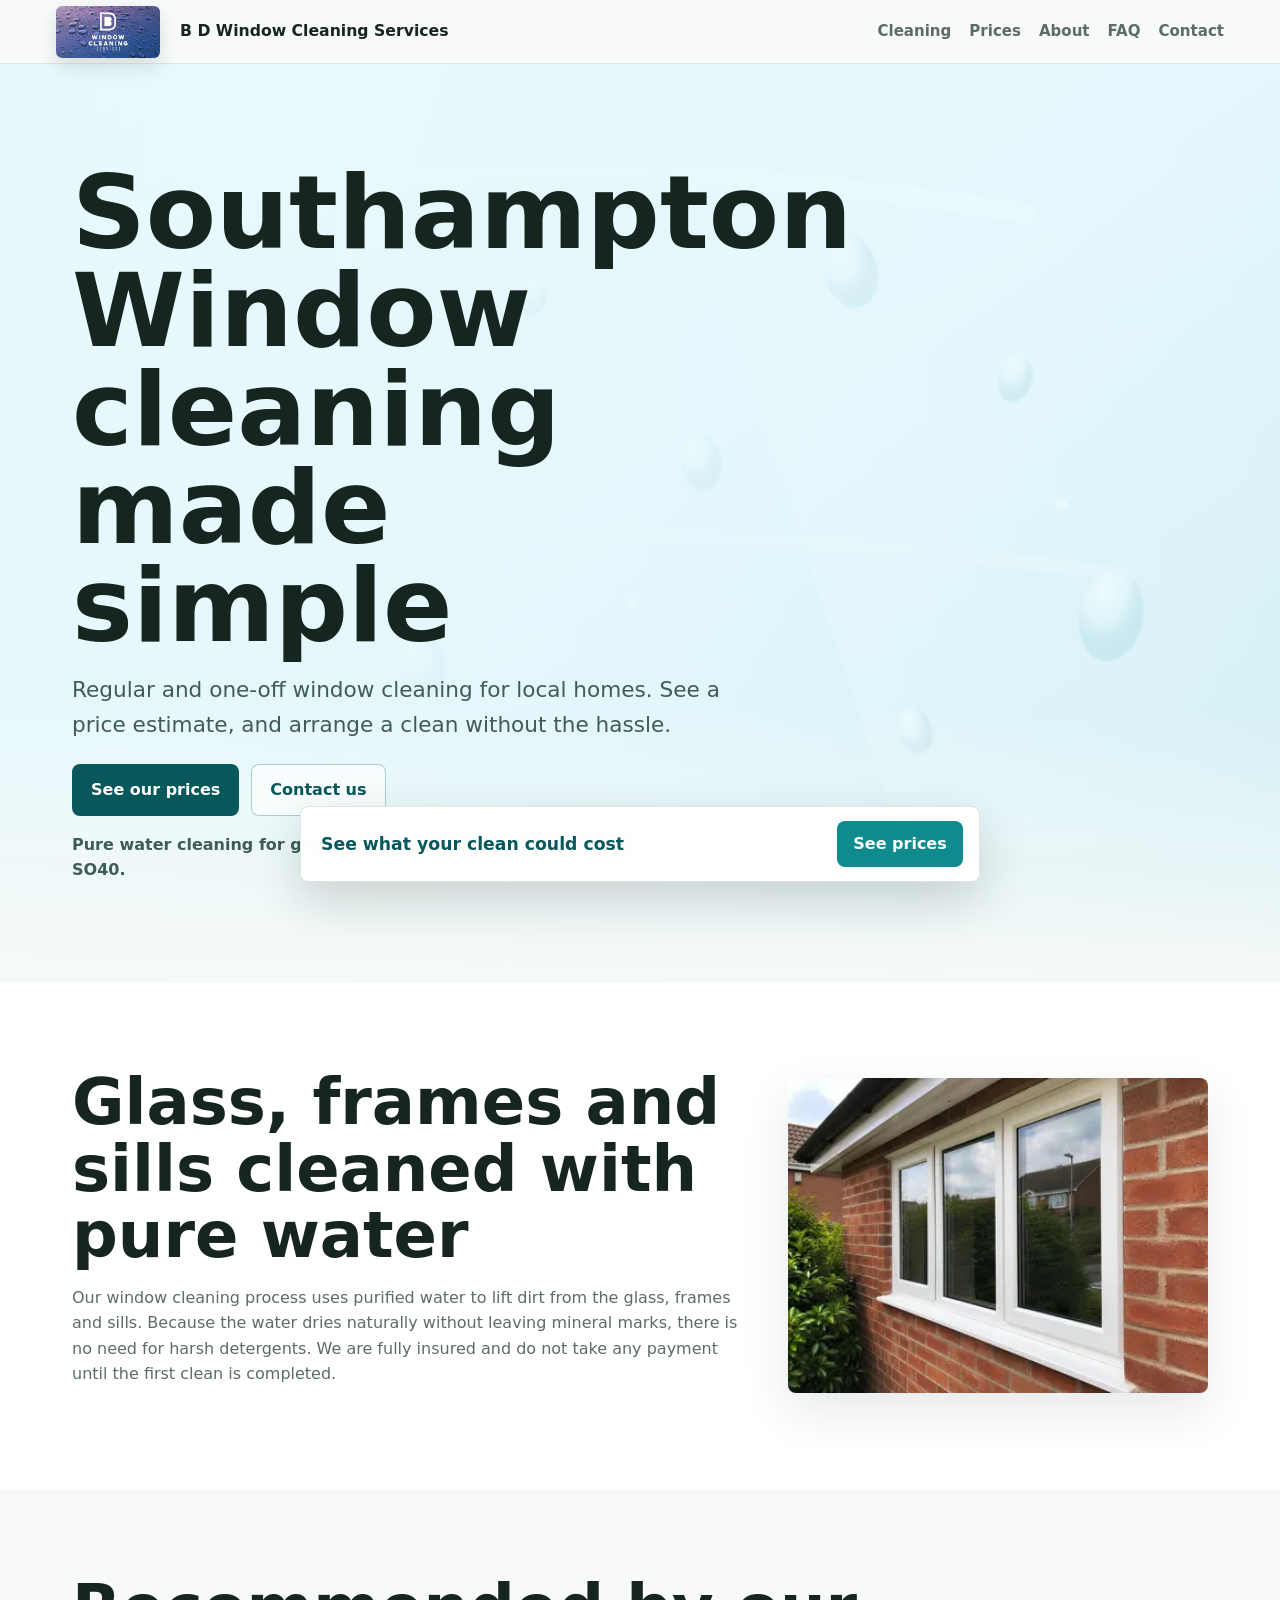
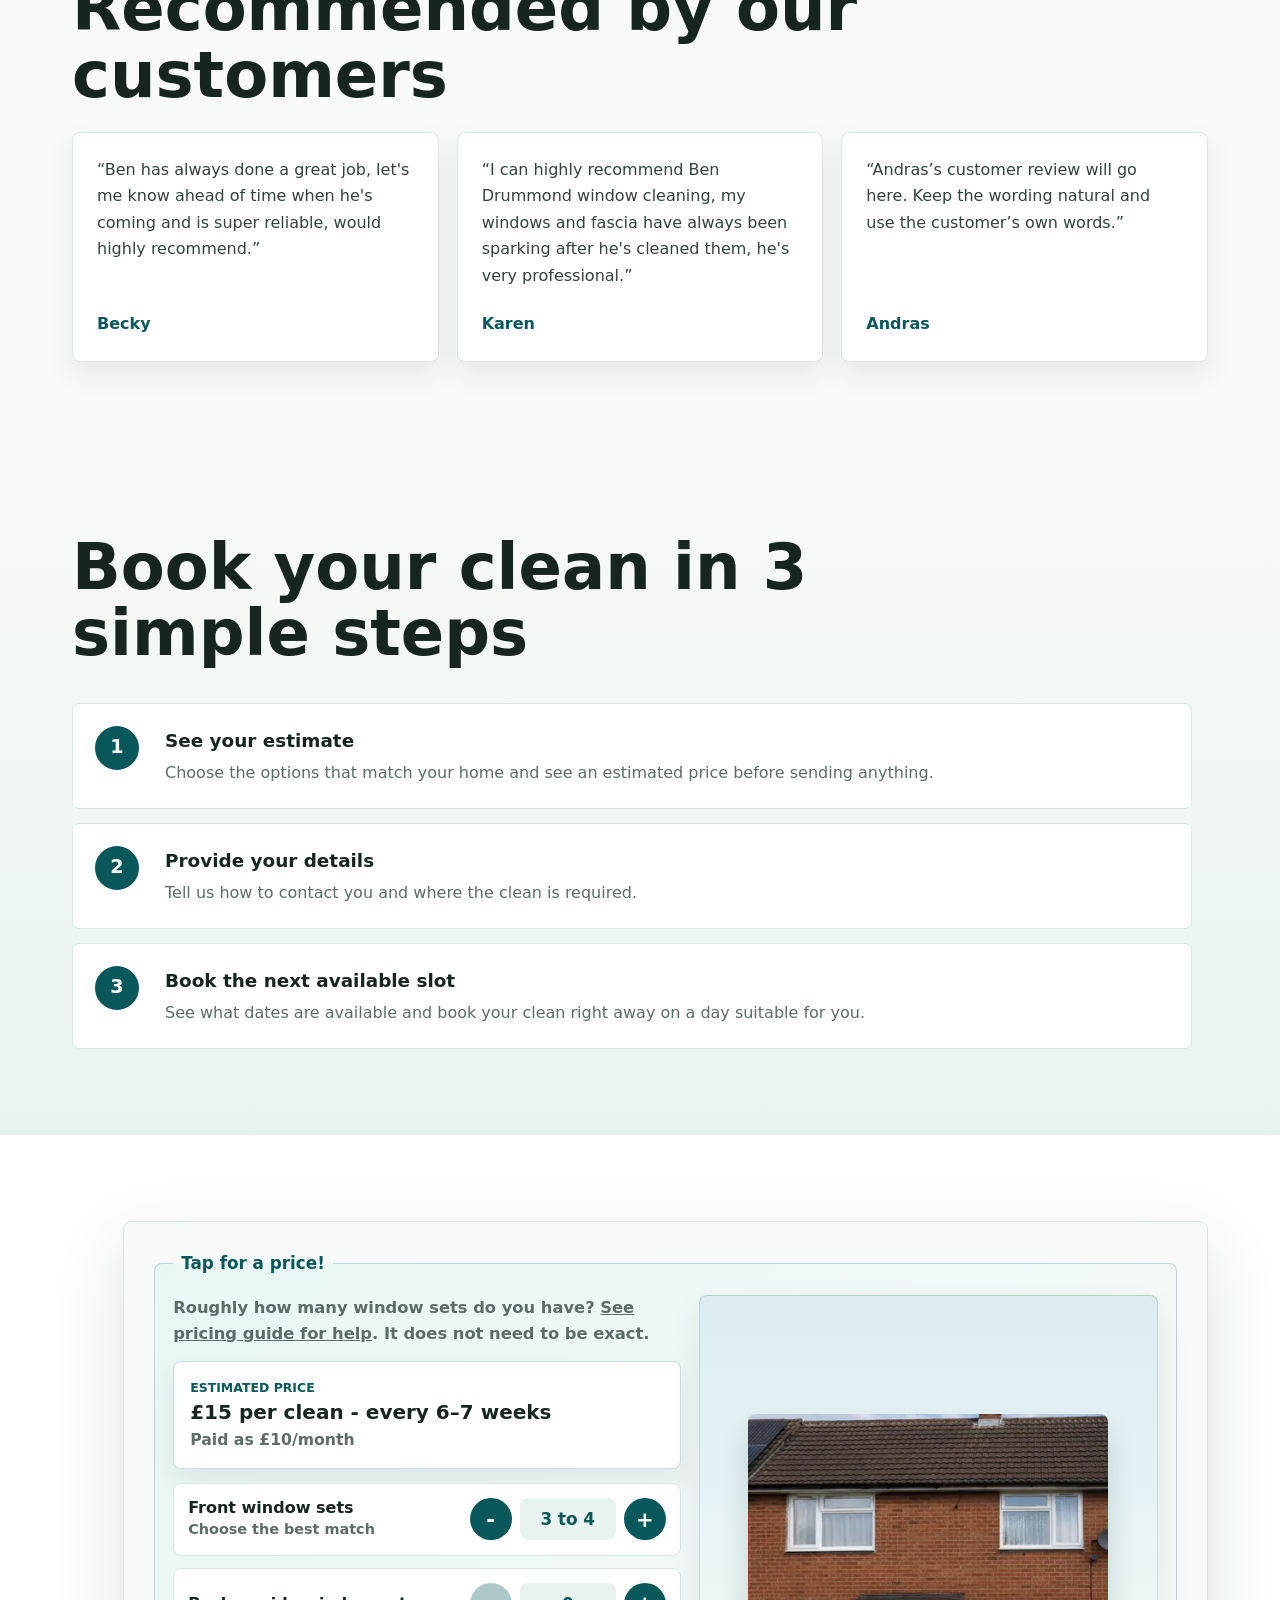
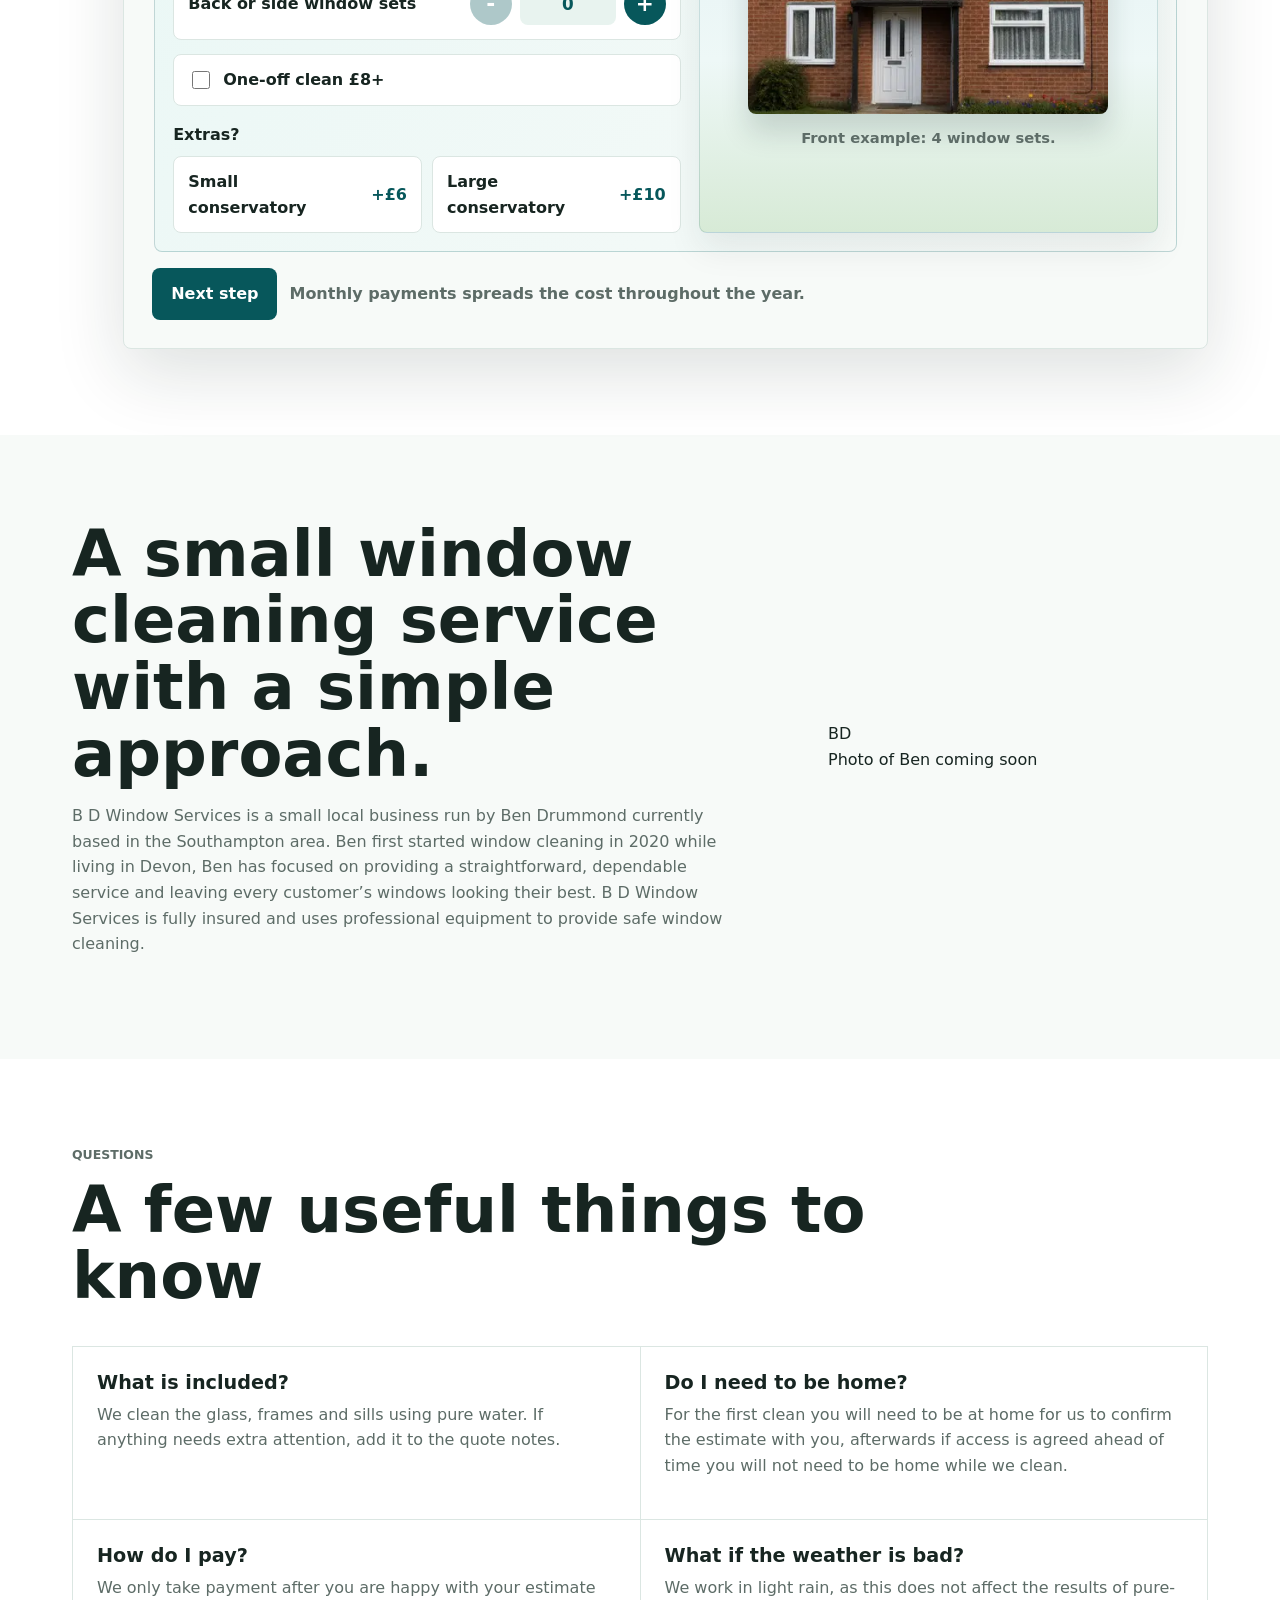
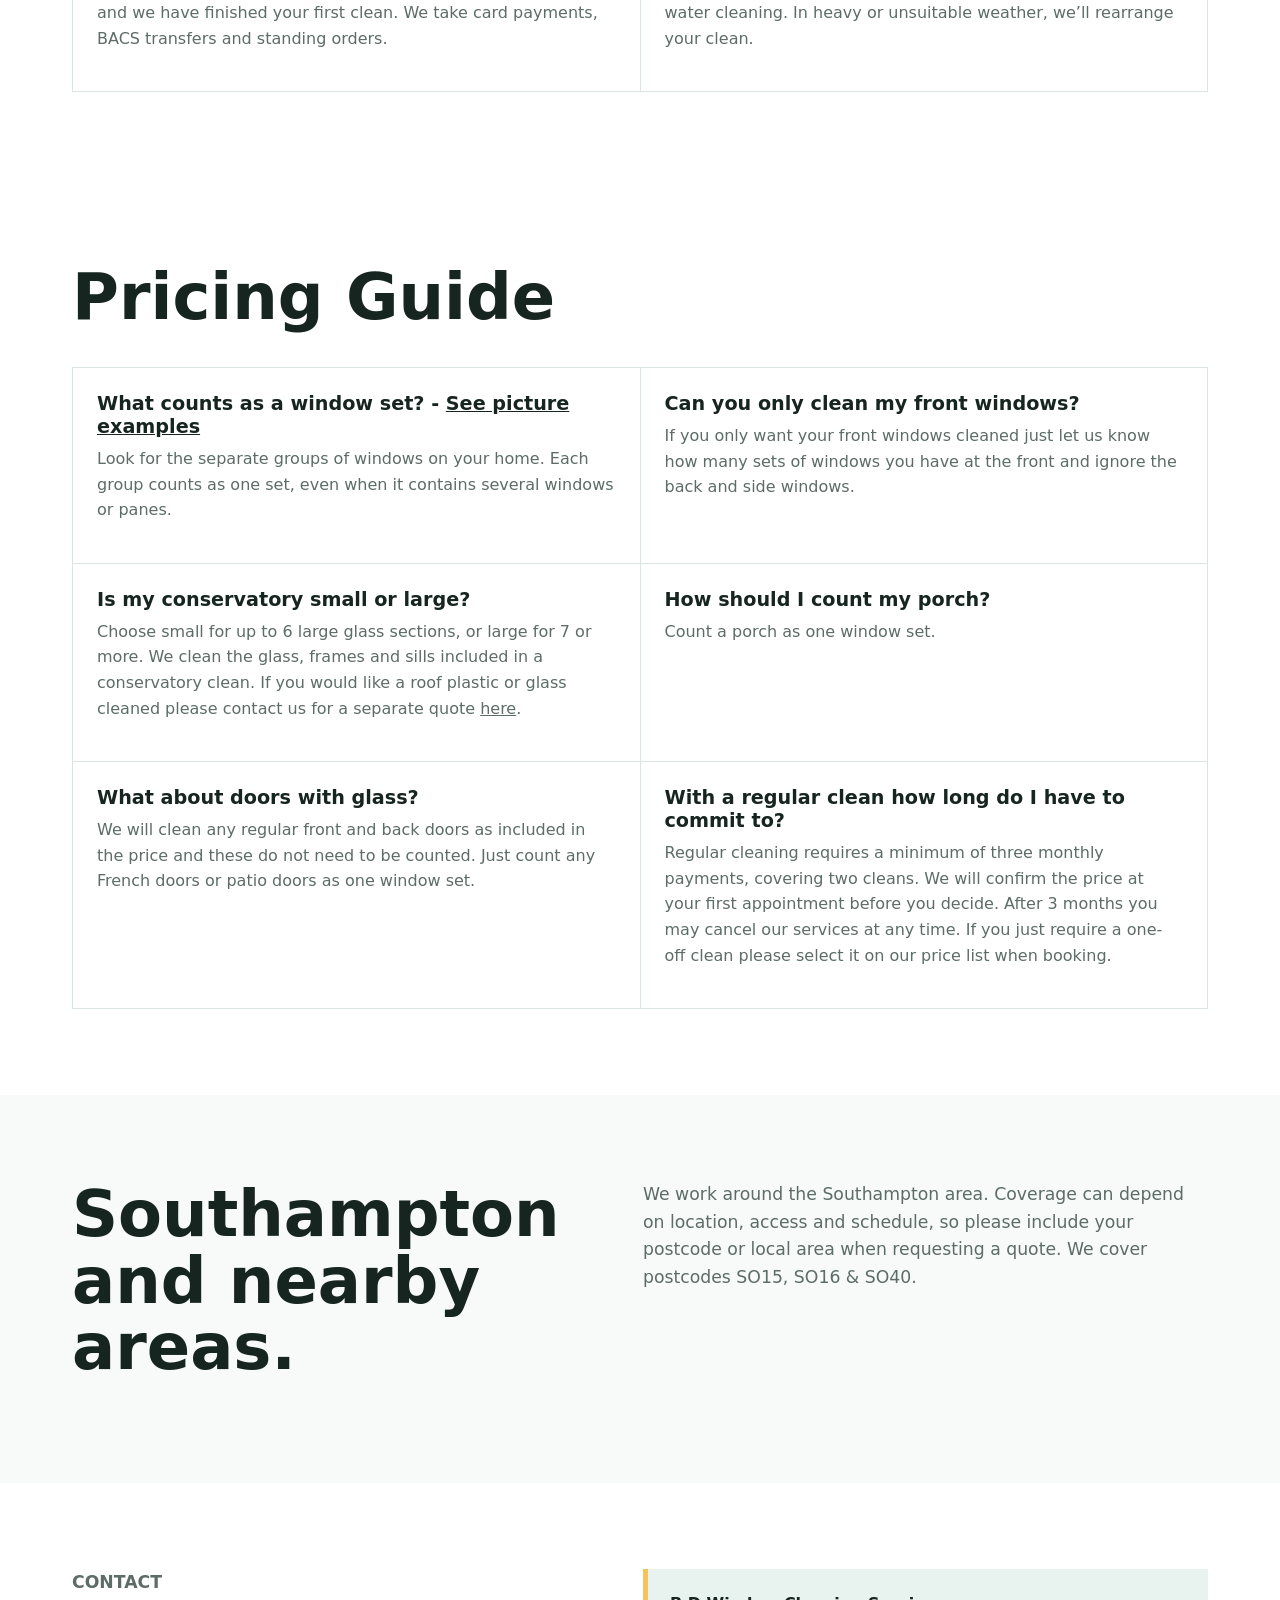
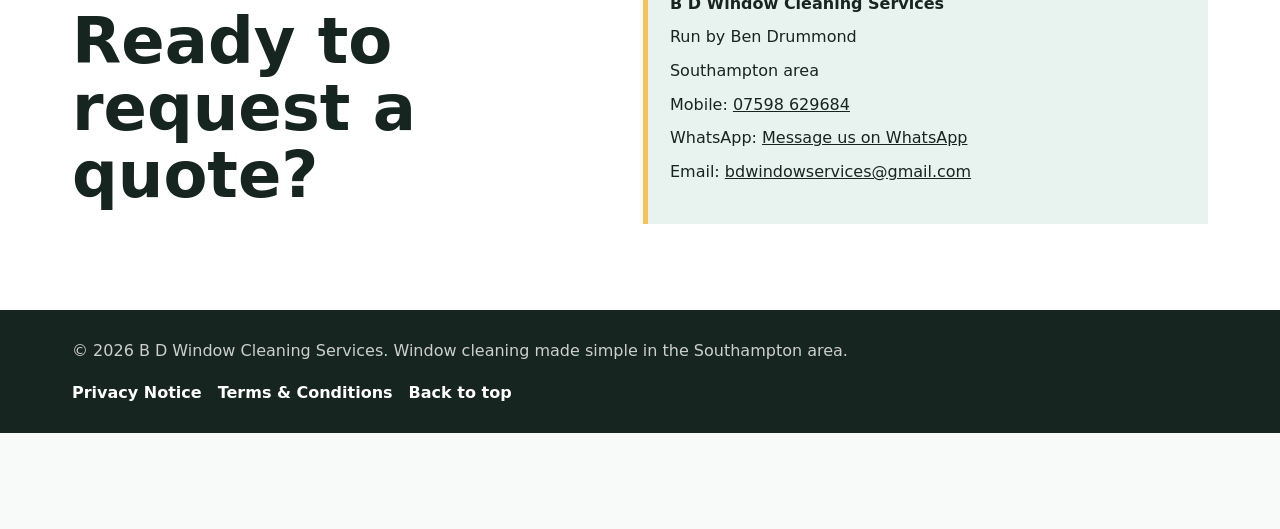
<file: index.html>
<!doctype html>
<html lang="en-GB">
  <head>
    <meta charset="utf-8">
    <meta name="viewport" content="width=device-width, initial-scale=1">
    <title>B D Window Cleaning Services | Southampton Window Cleaning</title>
    <meta name="description" content="Simple, reliable window cleaning in Southampton. Request a price estimate for regular or one-off pure water window cleaning.">
    <link rel="preload" href="assets/window-cleaning-hero.svg" as="image">
    <link rel="stylesheet" href="styles.css?v=20260803-1">
    <style>
      .brand { gap: 20px; }
      .brand-name { max-width: 320px; }
      .desktop-action-bar { display: none; }
      .quote-section {
        grid-template-columns: minmax(0, 1fr);
        gap: 0;
      }
      .quote-intro {
        position: static;
      }
      .quote-form {
        justify-self: start;
        width: min(1120px, calc(100% - clamp(24px, 4vw, 72px)));
        margin-left: clamp(24px, 4vw, 72px);
      }
      #pricing-guide,
      #window-set-picture {
        scroll-margin-top: 96px;
      }
      .testimonials h2 {
        margin-bottom: 24px;
      }
      .testimonial-list {
        display: grid;
        grid-template-columns: repeat(3, minmax(0, 1fr));
        gap: 18px;
      }
      .testimonial-card {
        display: flex;
        flex-direction: column;
        justify-content: space-between;
        min-height: 220px;
        padding: 24px;
        border: 1px solid #dbe6e2;
        border-radius: 8px;
        background: #ffffff;
        box-shadow: 0 12px 28px rgba(21, 42, 36, 0.08);
      }
      .testimonial-card blockquote {
        margin: 0 0 22px;
        color: #33423e;
        font-size: 1rem;
        line-height: 1.65;
      }
      .testimonial-card cite {
        color: #07575b;
        font-style: normal;
        font-weight: 850;
      }
      .front-only-option {
        display: flex;
        align-items: center;
        gap: 10px;
        padding: 12px 14px;
        border: 1px solid #dbe6e2;
        border-radius: 8px;
        background: #ffffff;
        font-weight: 850;
      }
      .front-only-option:has(input:checked) {
        border-color: #07575b;
        background: #e8f3ef;
      }
      .front-only-option input {
        width: 18px;
        height: 18px;
        min-height: 0;
        padding: 0;
        accent-color: #07575b;
      }
      .counter-card.is-disabled { opacity: 0.58; }
      .window-set-preview {
        background: linear-gradient(180deg, #dcecf2 0%, #eef8f7 68%, #d7ead6 100%);
      }
      .preview-house {
        width: min(100%, 360px);
        min-height: 300px;
        overflow: hidden;
        border-radius: 8px;
        background: #dcecf2;
        box-shadow: 0 18px 28px rgba(21, 42, 36, 0.16);
      }
      .house-preview-photo {
        display: block;
        width: 100%;
        min-height: 300px;
        aspect-ratio: 4 / 3;
        object-fit: cover;
      }
      .house-preview-bespoke {
        display: grid;
        place-items: center;
        min-height: 300px;
        color: #07575b;
        background: linear-gradient(135deg, #eef8f7, #dcecf2);
        font-size: clamp(3rem, 8vw, 5.4rem);
        font-weight: 900;
      }
      .preview-roof {
        position: relative;
        width: 92%;
        height: 58px;
        margin: 0 auto -1px;
        background:
          repeating-linear-gradient(0deg, rgba(255,255,255,0.12) 0 2px, transparent 2px 8px),
          linear-gradient(135deg, #8c7662, #4e4138);
        clip-path: polygon(8% 100%, 18% 0, 82% 0, 96% 100%);
        box-shadow: 0 10px 18px rgba(21, 42, 36, 0.18);
      }
      .preview-roof::before {
        position: absolute;
        top: 10px;
        left: 16%;
        width: 28px;
        height: 48px;
        background: linear-gradient(90deg, #8b4c34, #5e2f22);
        box-shadow: inset 0 0 0 2px rgba(255,255,255,0.14);
        content: "";
      }
      .preview-wall {
        min-height: 230px;
        padding: 24px 22px 42px;
        border: 0;
        border-radius: 4px 4px 8px 8px;
        background:
          linear-gradient(90deg, rgba(255,255,255,0.12) 1px, transparent 1px) 0 0 / 38px 18px,
          linear-gradient(rgba(255,255,255,0.16) 1px, transparent 1px) 0 0 / 100% 18px,
          linear-gradient(135deg, #a85435, #7d3828 58%, #9f4e32);
        box-shadow: 0 18px 28px rgba(21, 42, 36, 0.16);
      }
      .preview-wall::after {
        position: absolute;
        right: 0;
        bottom: 0;
        left: 0;
        height: 24px;
        background: linear-gradient(180deg, rgba(51, 106, 49, 0.2), rgba(51, 106, 49, 0.42));
        content: "";
      }
      .preview-grid {
        width: min(100%, 270px);
        gap: 14px;
        align-items: start;
      }
      .preview-grid[data-window-count="2"] { grid-template-columns: repeat(2, minmax(0, 1fr)); max-width: 190px; }
      .preview-grid[data-window-count="3"] { grid-template-columns: repeat(2, minmax(0, 1fr)); max-width: 230px; }
      .preview-grid[data-window-count="5"],
      .preview-grid[data-window-count="7"] { grid-template-columns: repeat(3, minmax(0, 1fr)); }
      .preview-window-set {
        aspect-ratio: 1 / 1.02;
        border: 5px solid #f7fbfb;
        border-radius: 2px;
        background:
          linear-gradient(120deg, rgba(255,255,255,0.6) 0 18%, transparent 18% 100%),
          linear-gradient(135deg, #9dbbc3, #f6fbfb 58%, #b7d7df);
        box-shadow: inset 0 0 0 1px rgba(7, 87, 91, 0.18), 0 7px 13px rgba(21, 42, 36, 0.22);
      }
      .preview-window-set:nth-child(3) { grid-column: 1 / 2; }
      .preview-window-set::before { width: 3px; background: rgba(247,251,251,0.88); }
      .preview-window-set::after { height: 3px; background: rgba(247,251,251,0.88); }
      .preview-door { display: none; }
      @media (max-width: 900px) {
        #pricing-guide,
        #window-set-picture {
          scroll-margin-top: 132px;
        }
        .testimonial-list {
          grid-template-columns: 1fr;
        }
        .testimonial-card {
          min-height: 0;
        }
      }
      @media (min-width: 641px) {
        body { padding-bottom: 96px; }
        .desktop-action-bar {
          position: fixed;
          left: 50%;
          bottom: 18px;
          z-index: 40;
          display: block;
          width: min(680px, calc(100% - 48px));
          transform: translateX(-50%);
        }
        .desktop-action-bar a {
          display: flex;
          align-items: center;
          justify-content: space-between;
          gap: 20px;
          min-height: 70px;
          padding: 14px 16px 14px 20px;
          color: #172521;
          text-decoration: none;
          background: rgba(255, 255, 255, 0.96);
          border: 1px solid rgba(219, 230, 226, 0.95);
          border-radius: 8px;
          box-shadow: 0 18px 48px rgba(21, 42, 36, 0.18);
          backdrop-filter: blur(14px);
        }
        .desktop-action-copy { display: grid; gap: 2px; }
        .desktop-action-copy strong { font-size: 1.08rem; line-height: 1.2; }
        .desktop-action-copy small { color: #5d6c67; font-size: 0.84rem; line-height: 1.25; }
        .desktop-action-copy small:empty { display: none; }
        .desktop-action-cta {
          display: inline-flex;
          align-items: center;
          justify-content: center;
          min-width: 126px;
          min-height: 42px;
          padding: 10px 14px;
          color: #ffffff;
          font-weight: 850;
          background: #0f8b8d;
          border-radius: 8px;
        }
        .desktop-action-bar.is-progress .desktop-action-cta { background: #086367; }
        .desktop-action-bar.is-ready .desktop-action-cta { background: #086367; }
        .desktop-action-bar.is-ready #desktop-estimate-main {
          font-size: 0.95rem !important;
          line-height: 1.25;
        }
        .quote-total #quote-total-price {
          font-size: 1.15rem !important;
          line-height: 1.25;
        }
      }
      @media (max-width: 640px) {
        .brand { gap: 14px; }
        .quote-form {
          width: 100%;
          margin-left: 0;
        }
        .preview-house, .house-preview-photo, .house-preview-bespoke { min-height: 264px; }
        .preview-wall { min-height: 204px; padding: 20px 16px 36px; }
        .preview-grid { width: min(100%, 220px); gap: 10px; }
      }
    </style>
  </head>
  <body>
    <header class="site-header" aria-label="Main navigation">
      <a class="brand" href="#top" aria-label="B D Window Cleaning Services home">
        <img class="brand-logo" src="assets/bd-header-logo.svg" alt="" width="144" height="97" aria-hidden="true">
        <span class="brand-name">B D Window Cleaning Services</span>
      </a>
      <nav>
        <a href="#services">Cleaning</a>
        <a href="#quote">Prices</a>
        <a href="#faq">FAQ</a>
        <a href="#contact">Contact</a>
      </nav>
    </header>

    <main id="top">
      <section class="hero" aria-labelledby="hero-title">
        <div class="hero-copy">
          <h1 id="hero-title">Southampton Window cleaning made simple</h1>
          <p class="hero-lede">Regular and one-off window cleaning for local homes. See a price estimate, and arrange a clean without the hassle.</p>
          <div class="hero-actions">
            <a class="button primary" href="#quote">See our prices</a>
            <a class="button secondary" href="#contact">Contact us</a>
          </div>
          <p class="hero-note">Pure water cleaning for glass, frames and sills in SO15, SO16 &amp; SO40.</p>
        </div>
      </section>

      <section class="section services" id="services" aria-labelledby="services-title">
        <div class="services-overview">
          <div class="section-heading">
            <h2 id="services-title">Glass, frames and sills cleaned with pure water</h2>
            <p>Our window cleaning process uses purified water to lift dirt from the glass, frames and sills. Because the water dries naturally without leaving mineral marks, there is no need for harsh detergents. We are fully insured and do not take any payment until the first clean is completed.</p>
          </div>
          <figure class="clean-window-placeholder">
            <img class="clean-window-visual" src="assets/clean-window-example.webp" alt="Clean white-framed window on a red brick home" width="380" height="285" loading="lazy" style="display: block; width: 100%; height: auto; min-height: 0; border: 0; object-fit: cover;">
          </figure>
        </div>
      </section>

      <section class="section testimonials" id="testimonials" aria-labelledby="testimonials-title">
        <h2 id="testimonials-title">Recommended by our customers</h2>
        <div class="testimonial-list">
          <article class="testimonial-card">
            <blockquote>“Ben has always done a great job, let's me know ahead of time when he's coming and is super reliable, would highly recommend.”</blockquote>
            <cite>Becky</cite>
          </article>
          <article class="testimonial-card">
            <blockquote>“I can highly recommend Ben Drummond window cleaning, my windows and fascia have always been sparking after he's cleaned them, he's very professional.”</blockquote>
            <cite>Karen</cite>
          </article>
          <article class="testimonial-card">
            <blockquote>“Andras’s customer review will go here. Keep the wording natural and use the customer’s own words.”</blockquote>
            <cite>Andras</cite>
          </article>
        </div>
      </section>

      <section class="section process" id="process" aria-labelledby="process-title">
        <div class="section-heading">
          <h2 id="process-title">Book your clean in 3 simple steps</h2>
        </div>
        <ol class="step-list">
          <li><strong>See your estimate</strong><span>Choose the options that match your home and see an estimated price before sending anything.</span></li>
          <li><strong>Provide your details</strong><span>Tell us how to contact you and where the clean is required.</span></li>
          <li><strong>Book the next available slot</strong><span>See what dates are available and book your clean right away on a day suitable for you.</span></li>
        </ol>
      </section>

      <section class="section quote-section" id="quote" aria-labelledby="quote-title">
        <div class="quote-intro">
          <div class="confirmation" id="quote-status" role="status" aria-live="polite" hidden tabindex="-1">
            <strong>Thank you, your booking request has been sent.</strong>
            <span id="quote-reference">A confirmation email is on its way. If it is not in your inbox, please check your spam folder.</span>
          </div>
        </div>
        <form class="quote-form" id="quote-form" action="https://script.google.com/macros/s/AKfycbxsbWKVkEMQYI6GhKSu2SxJ0TRm7t1G6_tvhj0_EysYOAsKnbBO9SSZnRe-Nk5fztFd/exec" method="POST" target="booking-response">
          <input type="hidden" name="Estimated quote" id="estimated-quote" value="">
          <input type="hidden" name="Front window sets" id="front-window-sets-input" value="">
          <input type="hidden" name="Back or side window sets" id="back-side-window-sets-input" value="">
          <input type="hidden" name="Extras" id="extras-input" value="">
          <input type="hidden" name="Front only clean" id="front-only-input" value="No">
          <input type="text" name="_honey" tabindex="-1" autocomplete="off" style="display: none;">
          <fieldset class="fixed-price-choice price-builder wide">
            <legend>Tap for a price!</legend>
            <div class="quote-builder-layout">
              <div class="price-builder-panel">
                <p class="price-builder-intro">Roughly how many window sets do you have? <a href="#pricing-guide">See pricing guide for help</a>. It does not need to be exact.</p>
                <div class="quote-total" id="quote-total" hidden aria-live="polite">
                  <span>Estimated price</span>
                  <strong id="quote-total-price">£-</strong>
                  <small id="quote-total-monthly">Add front window sets to see your estimate.</small>
                </div>
                <div class="counter-list" aria-label="Window set estimator">
                  <div class="counter-card" data-counter-card="front">
                    <div>
                      <strong>Front window sets</strong>
                      <span>Choose the closest range for the front of your home.</span>
                    </div>
                    <div class="counter-control">
                      <button type="button" data-counter-action="decrease" data-counter-target="front" aria-label="Choose fewer front window sets">-</button>
                      <output id="front-window-count" aria-live="polite">3 to 4</output>
                      <button type="button" data-counter-action="increase" data-counter-target="front" aria-label="Choose more front window sets">+</button>
                    </div>
                  </div>
                  <div class="counter-card" data-counter-card="back">
                    <div>
                      <strong>Back or side window sets</strong>
                    </div>
                    <div class="counter-control">
                      <button type="button" data-counter-action="decrease" data-counter-target="back" aria-label="Choose fewer back or side window sets">-</button>
                      <output id="back-window-count" aria-live="polite">0</output>
                      <button type="button" data-counter-action="increase" data-counter-target="back" aria-label="Choose more back or side window sets">+</button>
                    </div>
                  </div>
                </div>
                <label class="front-only-option"><input id="front-only-clean" type="checkbox">One Off Clean +£8</label>
                <div class="extra-choice" aria-label="Extras">
                  <p><strong>Extras?</strong></p>
                  <div class="addon-options">
                    <button type="button" data-extra-button data-extra-value="Small Conservatory" data-extra-price="6">Small conservatory <span>+£6</span></button>
                    <button type="button" data-extra-button data-extra-value="Large Conservatory" data-extra-price="10">Large conservatory <span>+£10</span></button>
                  </div>
                </div>
              </div>
              <div class="window-set-preview" id="window-set-picture" aria-live="polite">
                <div class="preview-house" aria-hidden="true">
                  <div class="preview-roof"></div>
                  <div class="preview-wall">
                    <div class="preview-grid" id="window-preview-grid"></div>
                  </div>
                </div>
                <p id="window-preview-caption">Front example: 4 window sets.</p>
              </div>
            </div>
          </fieldset>
          <div class="form-actions wide" id="quote-next-step">
            <button class="button primary" id="quote-next-button" type="button" disabled>Next step</button>
            <p id="quote-next-hint">Add front window sets to continue.</p>
          </div>
          <div class="quote-details wide" id="quote-details" hidden>
            <label>Name<input name="Name" type="text" autocomplete="name" placeholder="Your name" required></label>
            <label>Email address<input name="Email address" type="email" autocomplete="email" placeholder="you@example.com" required></label>
            <label>Address line 1<input name="Address line 1" type="text" autocomplete="address-line1" placeholder="House number and street" required></label>
            <label>Address line 2<input name="Address line 2" type="text" autocomplete="address-line2" placeholder="Area or locality"></label>
            <label>Postcode<input name="Postcode" type="text" autocomplete="postal-code" placeholder="e.g. SO15 3AB" required></label>
            <label class="wide">Access notes <span class="optional">optional</span><textarea name="Access notes" rows="3" placeholder="Gates, parking, rear access, pets, awkward windows, or anything useful"></textarea></label>
            <p class="privacy wide">Your details are only used to respond to your clean request.</p>
            <div class="form-actions wide"><button class="button primary" id="booking-next-button" type="button">Choose cleaning date</button><p id="booking-next-hint">Step 3: choose your appointment date and time</p></div>
          </div>
          <fieldset class="booking-date-choice wide" id="booking-date-step" hidden aria-label="Choose your appointment date and time">
            <label class="checkbox-option"><input type="radio" name="Cleaning date preference" data-booking-option data-booking-date-index="0" data-booking-slot="1 to 3 pm">Loading date, 1 to 3 pm</label>
            <label class="checkbox-option"><input type="radio" name="Cleaning date preference" data-booking-option data-booking-date-index="0" data-booking-slot="3 to 5 pm">Loading date, 3 to 5 pm</label>
            <label class="checkbox-option"><input type="radio" name="Cleaning date preference" data-booking-option data-booking-date-index="1" data-booking-slot="1 to 3 pm">Loading date, 1 to 3 pm</label>
            <label class="checkbox-option"><input type="radio" name="Cleaning date preference" data-booking-option data-booking-date-index="1" data-booking-slot="3 to 5 pm">Loading date, 3 to 5 pm</label>
            <label class="checkbox-option"><input type="radio" name="Cleaning date preference" data-booking-option data-booking-date-index="2" data-booking-slot="1 to 3 pm">Loading date, 1 to 3 pm</label>
            <label class="checkbox-option"><input type="radio" name="Cleaning date preference" data-booking-option data-booking-date-index="2" data-booking-slot="3 to 5 pm">Loading date, 3 to 5 pm</label>
            <label class="checkbox-option"><input type="radio" name="Cleaning date preference" data-booking-option data-booking-date-index="3" data-booking-slot="1 to 3 pm">Loading date, 1 to 3 pm</label>
            <label class="checkbox-option"><input type="radio" name="Cleaning date preference" data-booking-option data-booking-date-index="3" data-booking-slot="3 to 5 pm">Loading date, 3 to 5 pm</label>
            <label class="checkbox-option"><input type="radio" name="Cleaning date preference" value="Please contact me to arrange a different date" data-booking-option>Please contact me to arrange a different date.</label>
            <div class="form-actions wide"><button class="button primary" id="book-clean-button" type="submit">Confirm booking</button><p id="form-status" role="status" aria-live="polite"></p></div>
            <p class="privacy booking-reassurance wide">Your cleaner will check the estimate and confirm the price before beginning. There’s nothing to pay until your first clean has been completed.</p>
          </fieldset>
        </form>
        <iframe id="booking-response" name="booking-response" title="Booking response" hidden></iframe>
      </section>

      <section class="section" id="about" aria-labelledby="about-title">
        <div class="services-overview">
          <div class="section-heading">
            <h2 id="about-title">A small window cleaning service with a simple approach.</h2>
            <p>B D Window Services is a small local business run by Ben Drummond currently based in the Southampton area. Ben first started window cleaning in 2020 while living in Devon, Ben has focused on providing a straightforward, dependable service and leaving every customer’s windows looking their best. B D Window Services is fully insured and uses professional equipment to provide safe window cleaning.</p>
          </div>
          <figure class="photo-placeholder">
            <div class="photo-placeholder-box" aria-hidden="true">
              <span>BD</span>
            </div>
            <figcaption>Photo of Ben coming soon</figcaption>
          </figure>
        </div>
      </section>

      <section class="section faq" id="faq" aria-labelledby="faq-title">
        <div class="section-heading">
          <p class="section-kicker">Questions</p>
          <h2 id="faq-title">A few useful things to know</h2>
        </div>
        <div class="faq-list">
          <article><h3>What is included?</h3><p>We clean the glass, frames and sills using pure water. If anything needs extra attention, add it to the quote notes.</p></article>
          <article><h3>Do I need to be home?</h3><p>For the first clean you will need to be at home for us to confirm the estimate with you, afterwards if access is agreed ahead of time you will not need to be home while we clean.</p></article>
          <article><h3>How do I pay?</h3><p>We only take payment after you are happy with your estimate and we have finished your first clean. We take card payments, BACS transfers and standing orders.</p></article>
          <article><h3>What if the weather is bad?</h3><p>We work in light rain, as this does not affect the results of pure-water cleaning. In heavy or unsuitable weather, we’ll rearrange your clean.</p></article>
        </div>
      </section>

      <section class="section faq" id="pricing-guide" aria-labelledby="pricing-guide-title">
        <div class="section-heading">
          <h2 id="pricing-guide-title">Pricing Guide</h2>
        </div>
        <div class="faq-list">
          <article><h3>What counts as a window set? - <a href="#window-set-picture">See picture examples</a></h3><p>Look for the separate groups of windows on your home. Each group counts as one set, even when it contains several windows or panes.</p></article>
          <article><h3>Can you only clean my front windows?</h3><p>If you only want your front windows cleaned just let us know how many sets of windows you have at the front and ignore the back and side windows.</p></article>
          <article><h3>Is my conservatory small or large?</h3><p>Choose small for up to 6 large glass sections, or large for 7 or more. We clean the glass, frames and sills included in a conservatory clean. If you would like a roof plastic or glass cleaned please contact us for a separate quote <a href="#contact">here</a>.</p></article>
          <article><h3>How should I count my porch?</h3><p>Count a porch as one window set.</p></article>
          <article><h3>What about doors with glass?</h3><p>We will clean any regular front and back doors as included in the price and these do not need to be counted. Just count any French doors or patio doors as one window set.</p></article>
          <article><h3>With a regular clean how long do I have to commit to?</h3><p>Regular cleaning requires a minimum of three monthly payments, covering two cleans. We will confirm the price at your first appointment before you decide. After 3 months you may cancel our services at any time. If you just require a one-off clean please select it on our price list when booking.</p></article>
        </div>
      </section>

      <section class="section area" aria-labelledby="area-title">
        <div><h2 id="area-title">Southampton and nearby areas.</h2></div>
        <p>We work around the Southampton area. Coverage can depend on location, access and schedule, so please include your postcode or local area when requesting a quote. We cover postcodes SO15, SO16 &amp; SO40.</p>
      </section>

      <section class="section contact" id="contact" aria-labelledby="contact-title">
        <div><p class="section-kicker">Contact</p><h2 id="contact-title">Ready to request a quote?</h2></div>
        <address><strong>B D Window Cleaning Services</strong><span>Run by Ben Drummond</span><span>Southampton area</span><span>Mobile: <a href="tel:+447598629684">07598 629684</a></span><span>WhatsApp: <a href="https://wa.me/447598629684">Message us on WhatsApp</a></span><span>Email: <a href="mailto:bdwindowservices@gmail.com">bdwindowservices@gmail.com</a></span></address>
      </section>
    </main>

    <div class="desktop-action-bar is-idle" aria-label="Estimate status">
      <a id="desktop-estimate-action" href="#quote">
        <span class="desktop-action-copy">
          <strong id="desktop-estimate-main">See what your clean could cost</strong>
          <small id="desktop-estimate-sub"></small>
        </span>
        <span class="desktop-action-cta" id="desktop-estimate-cta">See prices</span>
      </a>
    </div>

    <div class="mobile-action-bar is-single-action" aria-label="Quick actions">
      <a id="mobile-quote-amount" href="#quote">See prices</a>
    </div>

    <footer>
      <p>&copy; <span id="year">2026</span> B D Window Cleaning Services. Window cleaning made simple in the Southampton area.</p>
      <div class="footer-links">
        <a href="privacy.html" target="_blank" rel="noopener noreferrer">Privacy Notice</a>
        <a href="terms.html" target="_blank" rel="noopener noreferrer">Terms &amp; Conditions</a>
        <a href="#top">Back to top</a>
      </div>
    </footer>
    <script src="script.js?v=20260803-1"></script>
    <script src="preview-house-images.js?v=20260729-2"></script>
    <script src="preview-house-images-5-6.js?v=20260729-1"></script>
    <script src="preview-house-images-7-8.js?v=20260730-1"></script>
    <script src="preview-caption-overrides.js?v=20260817-2"></script>
    <script src="preview-caption-lock.js?v=20260802-9"></script>
    <script src="mobile-number.js?v=20260802-3"></script>
    <script src="one-off-payment-hint.js?v=20260802-1"></script>
  </body>
</html>
</file>
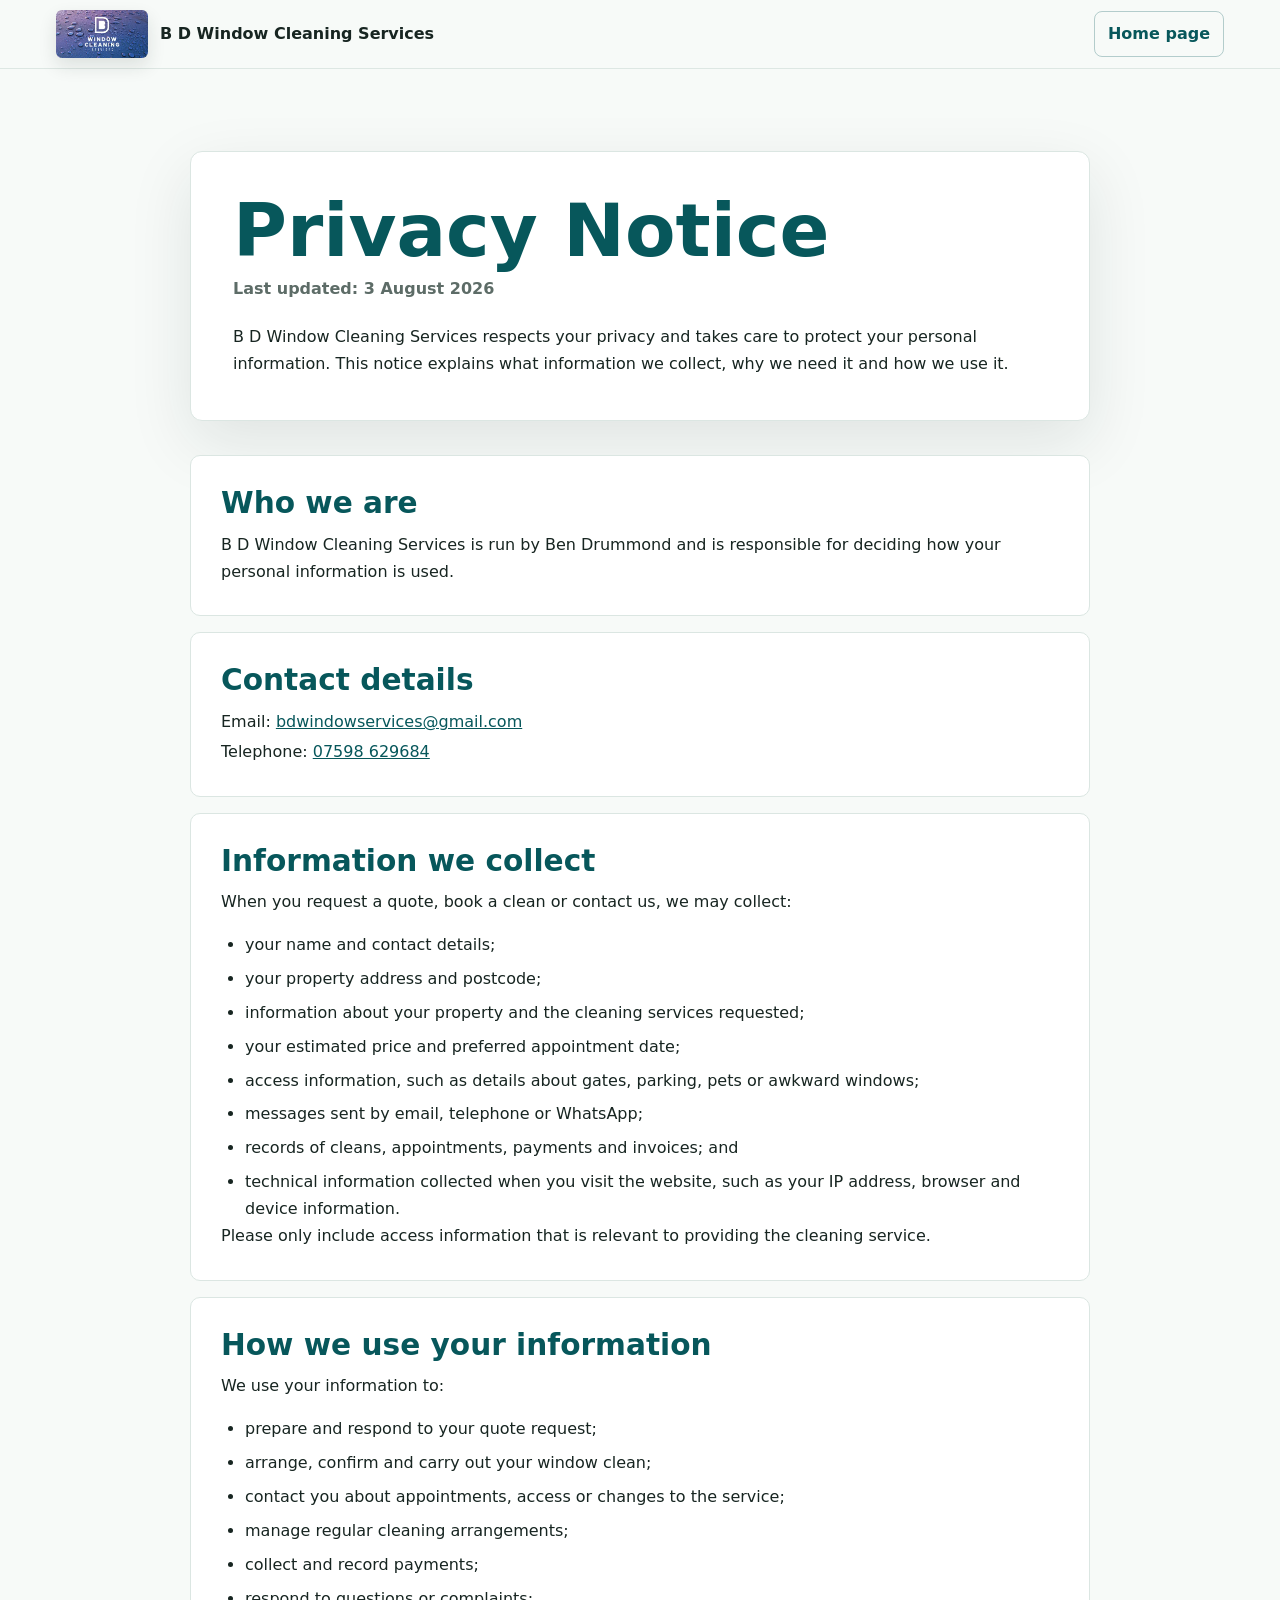
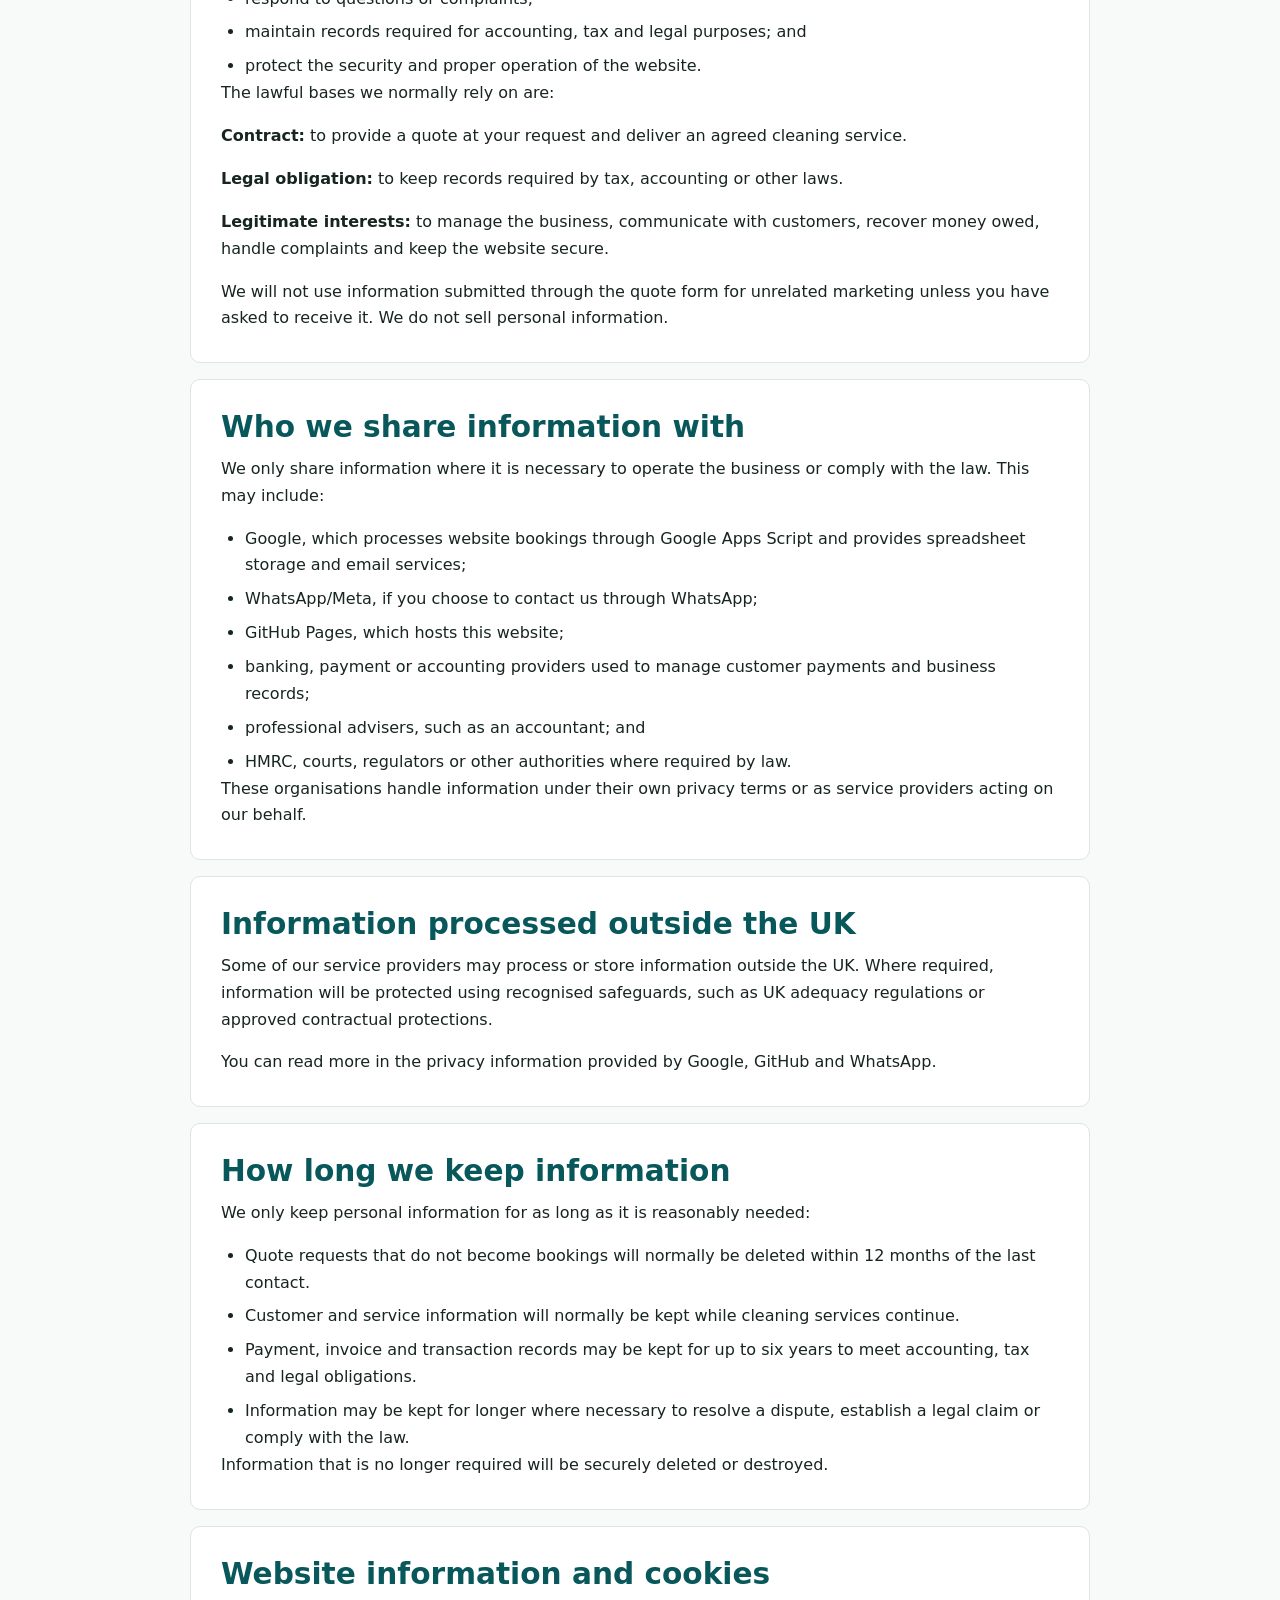
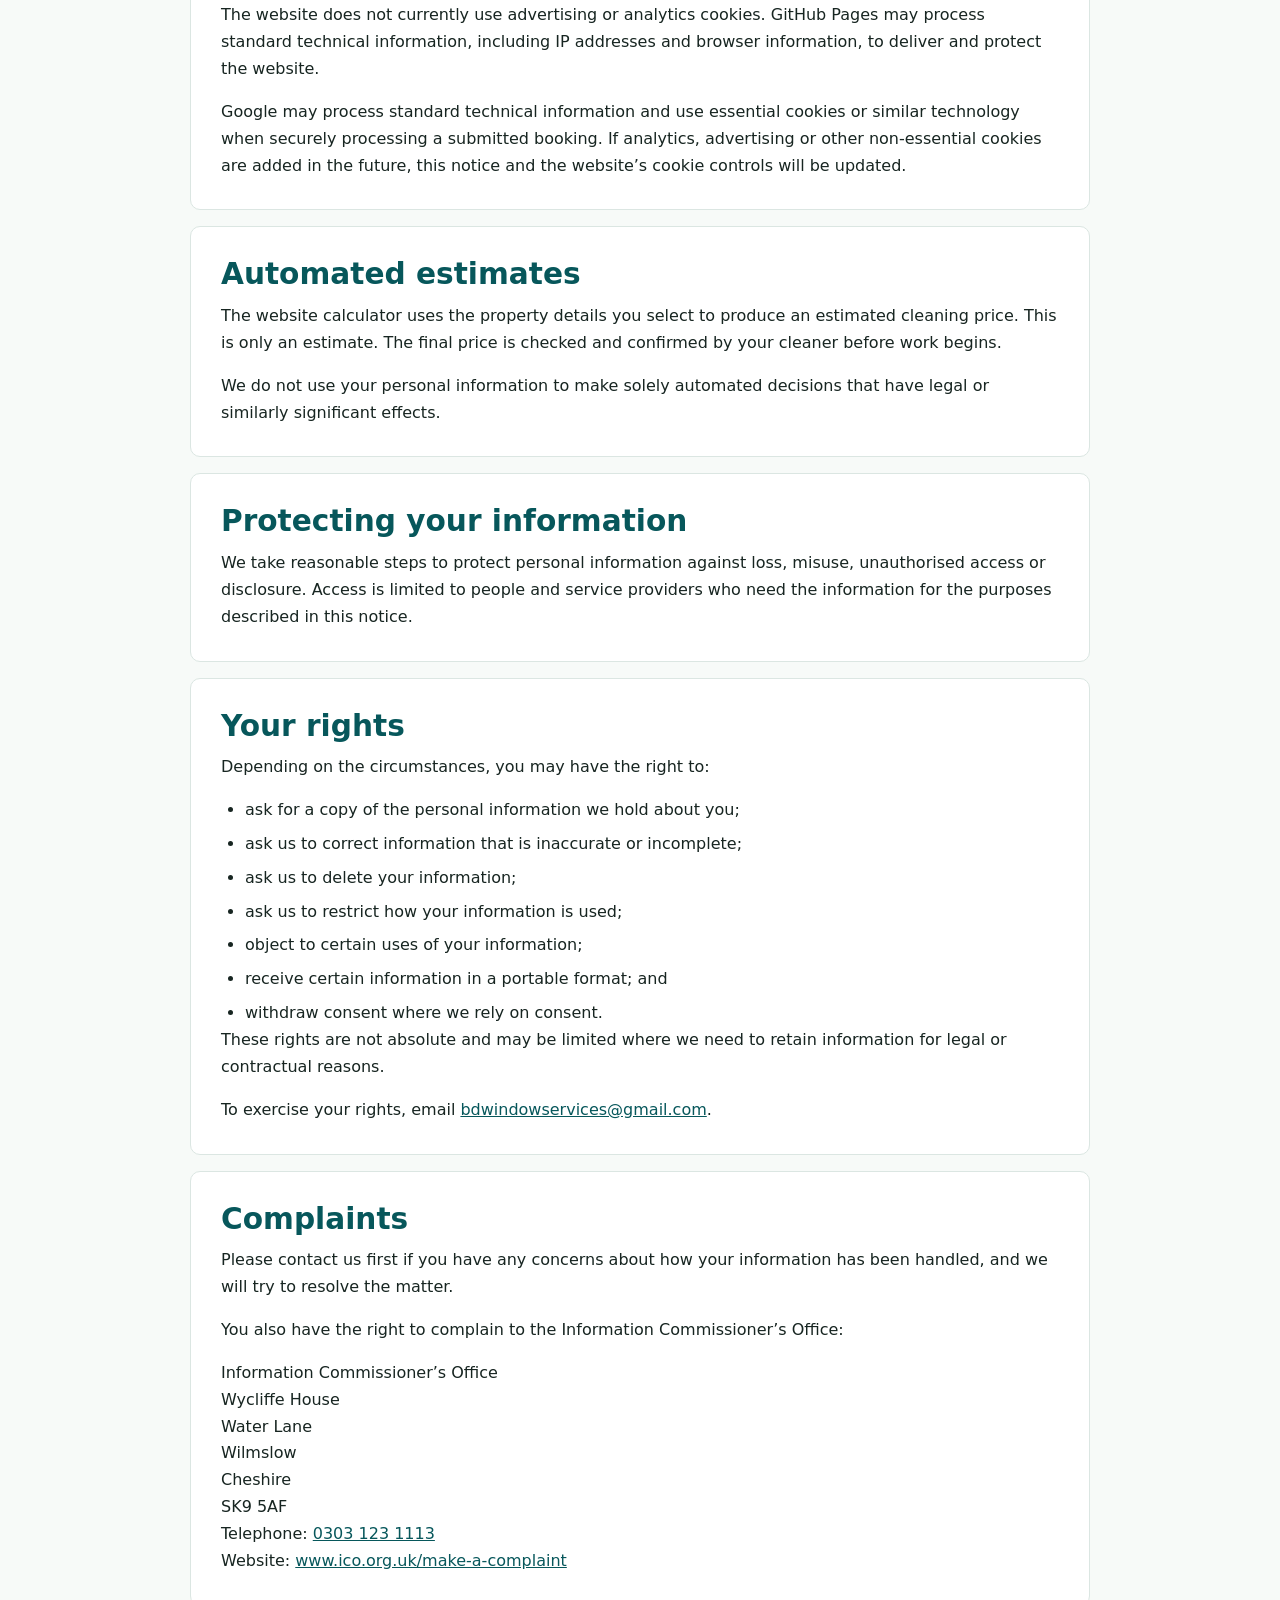
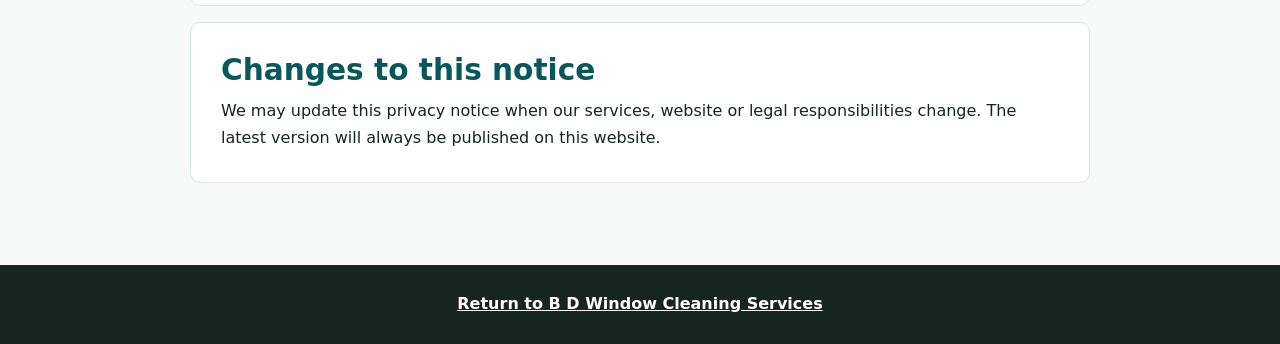
<file: privacy.html>
<!doctype html>
<html lang="en-GB">
  <head>
    <meta charset="utf-8">
    <meta name="viewport" content="width=device-width, initial-scale=1">
    <link rel="icon" href="favicon.svg" type="image/svg+xml">
    <title>Privacy Notice | B D Window Cleaning Services</title>
    <meta name="description" content="Privacy notice for B D Window Cleaning Services, explaining how customer and website information is collected, used and protected.">
    <link rel="canonical" href="https://bdwindowservices.github.io/privacy.html">
    <style>
      :root {
        --ink: #172521;
        --muted: #5d6c67;
        --paper: #f7faf8;
        --white: #ffffff;
        --line: #dbe6e2;
        --accent: #07575b;
        --mist: #e8f3ef;
      }

      * { box-sizing: border-box; }
      html { scroll-behavior: smooth; }
      body {
        margin: 0;
        color: var(--ink);
        background: var(--paper);
        font-family: Inter, ui-sans-serif, system-ui, -apple-system, BlinkMacSystemFont, "Segoe UI", sans-serif;
        line-height: 1.68;
      }
      a { color: var(--accent); }
      .privacy-header {
        position: sticky;
        top: 0;
        z-index: 10;
        display: flex;
        align-items: center;
        justify-content: space-between;
        gap: 18px;
        padding: 10px clamp(18px, 5vw, 56px);
        border-bottom: 1px solid rgba(219, 230, 226, 0.9);
        background: rgba(247, 250, 248, 0.96);
        backdrop-filter: blur(14px);
      }
      .privacy-brand {
        display: inline-flex;
        align-items: center;
        gap: 12px;
        min-width: 0;
        color: var(--ink);
        font-weight: 850;
        line-height: 1.15;
        text-decoration: none;
      }
      .privacy-brand img {
        width: 92px;
        height: 48px;
        border-radius: 6px;
        object-fit: cover;
        box-shadow: 0 8px 18px rgba(21, 42, 36, 0.12);
      }
      .home-link {
        flex: 0 0 auto;
        padding: 9px 13px;
        border: 1px solid rgba(7, 87, 91, 0.28);
        border-radius: 8px;
        font-weight: 800;
        text-decoration: none;
      }
      main {
        width: min(900px, calc(100% - 36px));
        margin: 0 auto;
        padding: clamp(42px, 7vw, 82px) 0;
      }
      .privacy-intro {
        margin-bottom: 34px;
        padding: clamp(24px, 5vw, 42px);
        border: 1px solid var(--line);
        border-radius: 12px;
        background: var(--white);
        box-shadow: 0 22px 64px rgba(21, 42, 36, 0.1);
      }
      h1, h2, p { margin-top: 0; }
      h1 {
        margin-bottom: 8px;
        color: var(--accent);
        font-size: clamp(2.3rem, 8vw, 4.6rem);
        line-height: 1;
      }
      h2 {
        margin-bottom: 10px;
        color: var(--accent);
        font-size: clamp(1.35rem, 4vw, 1.85rem);
        line-height: 1.2;
      }
      .updated {
        margin-bottom: 22px;
        color: var(--muted);
        font-weight: 750;
      }
      .privacy-intro p:last-child,
      section p:last-child { margin-bottom: 0; }
      .privacy-sections {
        display: grid;
        gap: 16px;
      }
      section {
        padding: clamp(22px, 4vw, 30px);
        border: 1px solid var(--line);
        border-radius: 10px;
        background: var(--white);
      }
      ul {
        margin: 12px 0 0;
        padding-left: 24px;
      }
      li + li { margin-top: 7px; }
      .contact-lines {
        display: grid;
        gap: 3px;
      }
      address {
        font-style: normal;
      }
      footer {
        padding: 26px 18px;
        color: rgba(255, 255, 255, 0.82);
        background: var(--ink);
        text-align: center;
      }
      footer a {
        color: #ffffff;
        font-weight: 800;
      }
      @media (max-width: 560px) {
        .privacy-header { align-items: flex-start; }
        .privacy-brand img { width: 74px; height: 40px; }
        .privacy-brand span { max-width: 170px; font-size: 0.88rem; }
        .home-link { padding: 7px 10px; font-size: 0.88rem; }
      }
    </style>
  </head>
  <body>
    <header class="privacy-header">
      <a class="privacy-brand" href="index.html" aria-label="Return to B D Window Cleaning Services home page">
        <img src="assets/bd-header-logo.svg" alt="" width="92" height="48" aria-hidden="true">
        <span>B D Window Cleaning Services</span>
      </a>
      <a class="home-link" href="index.html">Home page</a>
    </header>

    <main>
      <article class="privacy-intro">
        <h1>Privacy Notice</h1>
        <p class="updated">Last updated: 3 August 2026</p>
        <p>B D Window Cleaning Services respects your privacy and takes care to protect your personal information. This notice explains what information we collect, why we need it and how we use it.</p>
      </article>

      <div class="privacy-sections">
        <section>
          <h2>Who we are</h2>
          <p>B D Window Cleaning Services is run by Ben Drummond and is responsible for deciding how your personal information is used.</p>
        </section>

        <section>
          <h2>Contact details</h2>
          <div class="contact-lines">
            <span>Email: <a href="mailto:bdwindowservices@gmail.com">bdwindowservices@gmail.com</a></span>
            <span>Telephone: <a href="tel:+447598629684">07598 629684</a></span>
          </div>
        </section>

        <section>
          <h2>Information we collect</h2>
          <p>When you request a quote, book a clean or contact us, we may collect:</p>
          <ul>
            <li>your name and contact details;</li>
            <li>your property address and postcode;</li>
            <li>information about your property and the cleaning services requested;</li>
            <li>your estimated price and preferred appointment date;</li>
            <li>access information, such as details about gates, parking, pets or awkward windows;</li>
            <li>messages sent by email, telephone or WhatsApp;</li>
            <li>records of cleans, appointments, payments and invoices; and</li>
            <li>technical information collected when you visit the website, such as your IP address, browser and device information.</li>
          </ul>
          <p>Please only include access information that is relevant to providing the cleaning service.</p>
        </section>

        <section>
          <h2>How we use your information</h2>
          <p>We use your information to:</p>
          <ul>
            <li>prepare and respond to your quote request;</li>
            <li>arrange, confirm and carry out your window clean;</li>
            <li>contact you about appointments, access or changes to the service;</li>
            <li>manage regular cleaning arrangements;</li>
            <li>collect and record payments;</li>
            <li>respond to questions or complaints;</li>
            <li>maintain records required for accounting, tax and legal purposes; and</li>
            <li>protect the security and proper operation of the website.</li>
          </ul>
          <p>The lawful bases we normally rely on are:</p>
          <p><strong>Contract:</strong> to provide a quote at your request and deliver an agreed cleaning service.</p>
          <p><strong>Legal obligation:</strong> to keep records required by tax, accounting or other laws.</p>
          <p><strong>Legitimate interests:</strong> to manage the business, communicate with customers, recover money owed, handle complaints and keep the website secure.</p>
          <p>We will not use information submitted through the quote form for unrelated marketing unless you have asked to receive it. We do not sell personal information.</p>
        </section>

        <section>
          <h2>Who we share information with</h2>
          <p>We only share information where it is necessary to operate the business or comply with the law. This may include:</p>
          <ul>
            <li>Google, which processes website bookings through Google Apps Script and provides spreadsheet storage and email services;</li>
            <li>WhatsApp/Meta, if you choose to contact us through WhatsApp;</li>
            <li>GitHub Pages, which hosts this website;</li>
            <li>banking, payment or accounting providers used to manage customer payments and business records;</li>
            <li>professional advisers, such as an accountant; and</li>
            <li>HMRC, courts, regulators or other authorities where required by law.</li>
          </ul>
          <p>These organisations handle information under their own privacy terms or as service providers acting on our behalf.</p>
        </section>

        <section>
          <h2>Information processed outside the UK</h2>
          <p>Some of our service providers may process or store information outside the UK. Where required, information will be protected using recognised safeguards, such as UK adequacy regulations or approved contractual protections.</p>
          <p>You can read more in the privacy information provided by Google, GitHub and WhatsApp.</p>
        </section>

        <section>
          <h2>How long we keep information</h2>
          <p>We only keep personal information for as long as it is reasonably needed:</p>
          <ul>
            <li>Quote requests that do not become bookings will normally be deleted within 12 months of the last contact.</li>
            <li>Customer and service information will normally be kept while cleaning services continue.</li>
            <li>Payment, invoice and transaction records may be kept for up to six years to meet accounting, tax and legal obligations.</li>
            <li>Information may be kept for longer where necessary to resolve a dispute, establish a legal claim or comply with the law.</li>
          </ul>
          <p>Information that is no longer required will be securely deleted or destroyed.</p>
        </section>

        <section>
          <h2>Website information and cookies</h2>
          <p>The website does not currently use advertising or analytics cookies. GitHub Pages may process standard technical information, including IP addresses and browser information, to deliver and protect the website.</p>
          <p>Google may process standard technical information and use essential cookies or similar technology when securely processing a submitted booking. If analytics, advertising or other non-essential cookies are added in the future, this notice and the website’s cookie controls will be updated.</p>
        </section>

        <section>
          <h2>Automated estimates</h2>
          <p>The website calculator uses the property details you select to produce an estimated cleaning price. This is only an estimate. The final price is checked and confirmed by your cleaner before work begins.</p>
          <p>We do not use your personal information to make solely automated decisions that have legal or similarly significant effects.</p>
        </section>

        <section>
          <h2>Protecting your information</h2>
          <p>We take reasonable steps to protect personal information against loss, misuse, unauthorised access or disclosure. Access is limited to people and service providers who need the information for the purposes described in this notice.</p>
        </section>

        <section>
          <h2>Your rights</h2>
          <p>Depending on the circumstances, you may have the right to:</p>
          <ul>
            <li>ask for a copy of the personal information we hold about you;</li>
            <li>ask us to correct information that is inaccurate or incomplete;</li>
            <li>ask us to delete your information;</li>
            <li>ask us to restrict how your information is used;</li>
            <li>object to certain uses of your information;</li>
            <li>receive certain information in a portable format; and</li>
            <li>withdraw consent where we rely on consent.</li>
          </ul>
          <p>These rights are not absolute and may be limited where we need to retain information for legal or contractual reasons.</p>
          <p>To exercise your rights, email <a href="mailto:bdwindowservices@gmail.com">bdwindowservices@gmail.com</a>.</p>
        </section>

        <section>
          <h2>Complaints</h2>
          <p>Please contact us first if you have any concerns about how your information has been handled, and we will try to resolve the matter.</p>
          <p>You also have the right to complain to the Information Commissioner’s Office:</p>
          <address>
            Information Commissioner’s Office<br>
            Wycliffe House<br>
            Water Lane<br>
            Wilmslow<br>
            Cheshire<br>
            SK9 5AF
          </address>
          <p>Telephone: <a href="tel:03031231113">0303 123 1113</a><br>
          Website: <a href="https://www.ico.org.uk/make-a-complaint/" target="_blank" rel="noopener noreferrer">www.ico.org.uk/make-a-complaint</a></p>
        </section>

        <section>
          <h2>Changes to this notice</h2>
          <p>We may update this privacy notice when our services, website or legal responsibilities change. The latest version will always be published on this website.</p>
        </section>
      </div>
    </main>

    <footer>
      <a href="index.html">Return to B D Window Cleaning Services</a>
    </footer>
  </body>
</html>
</file>
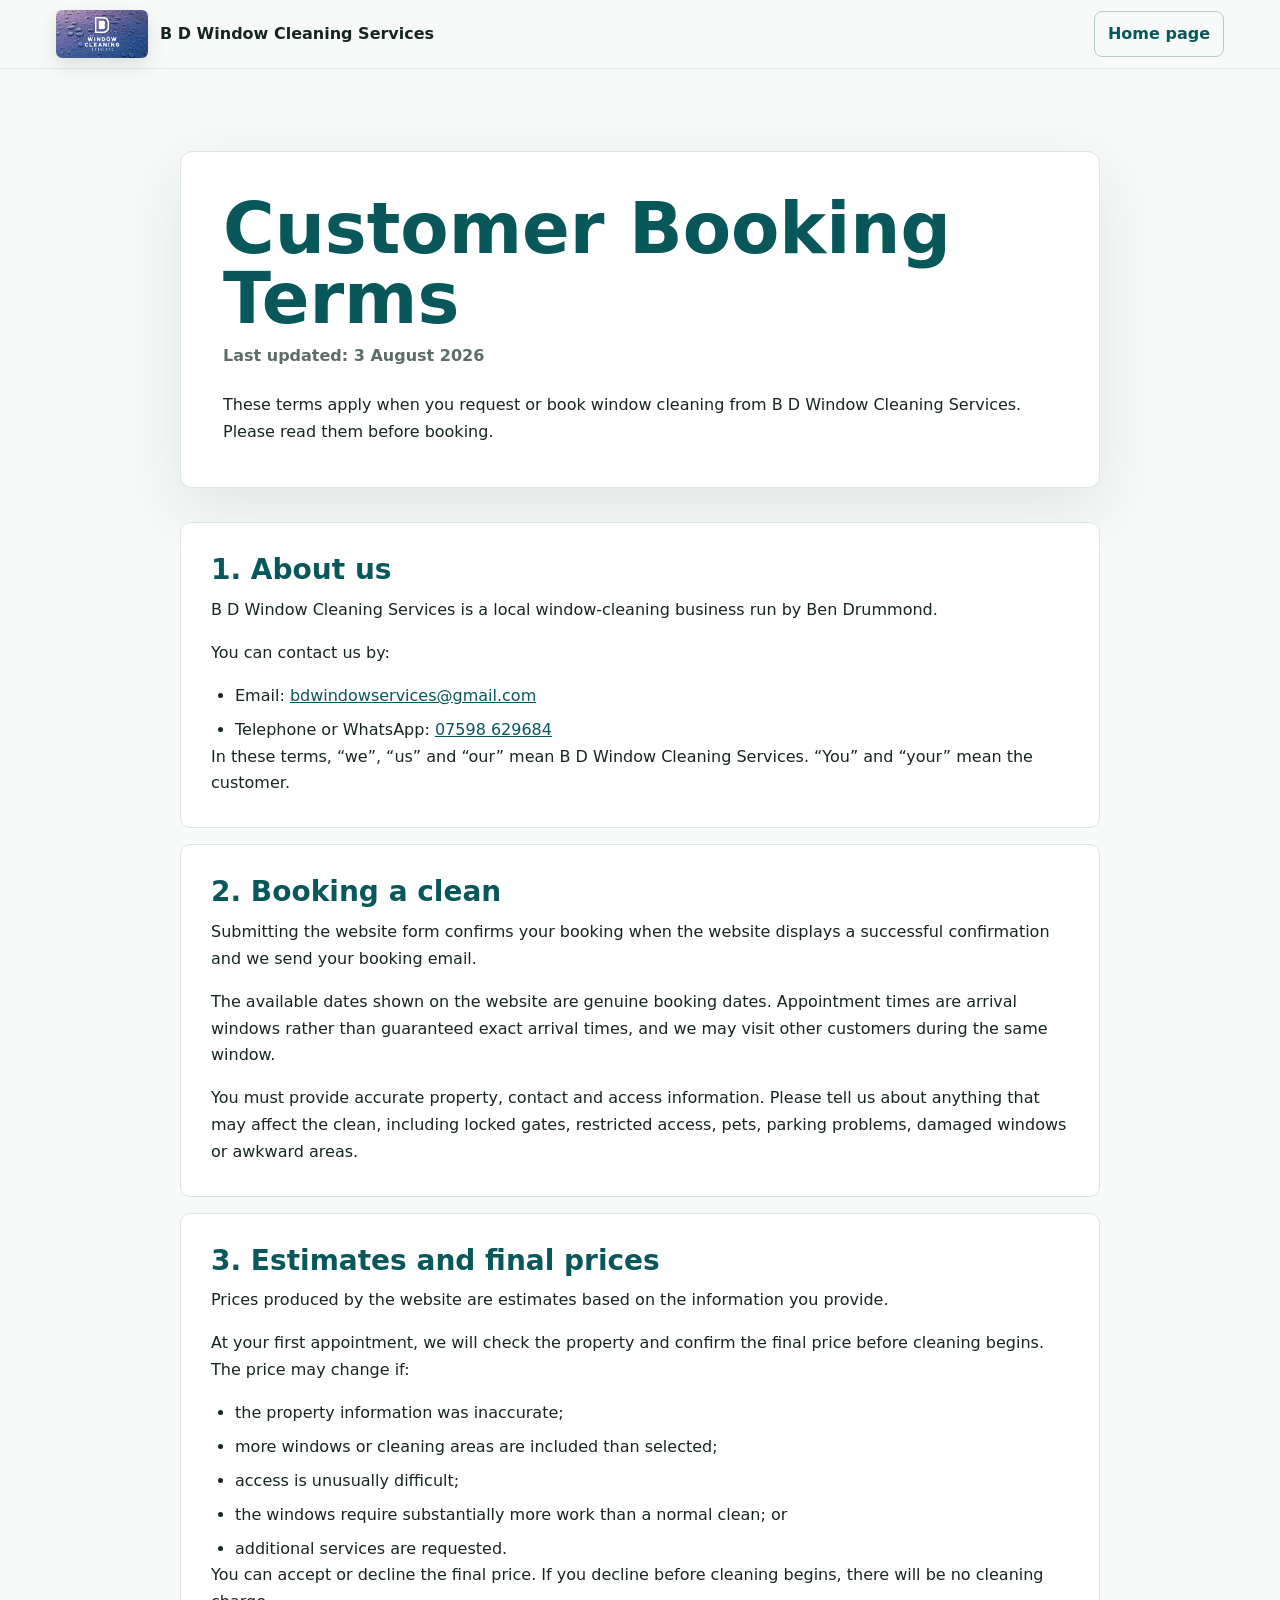
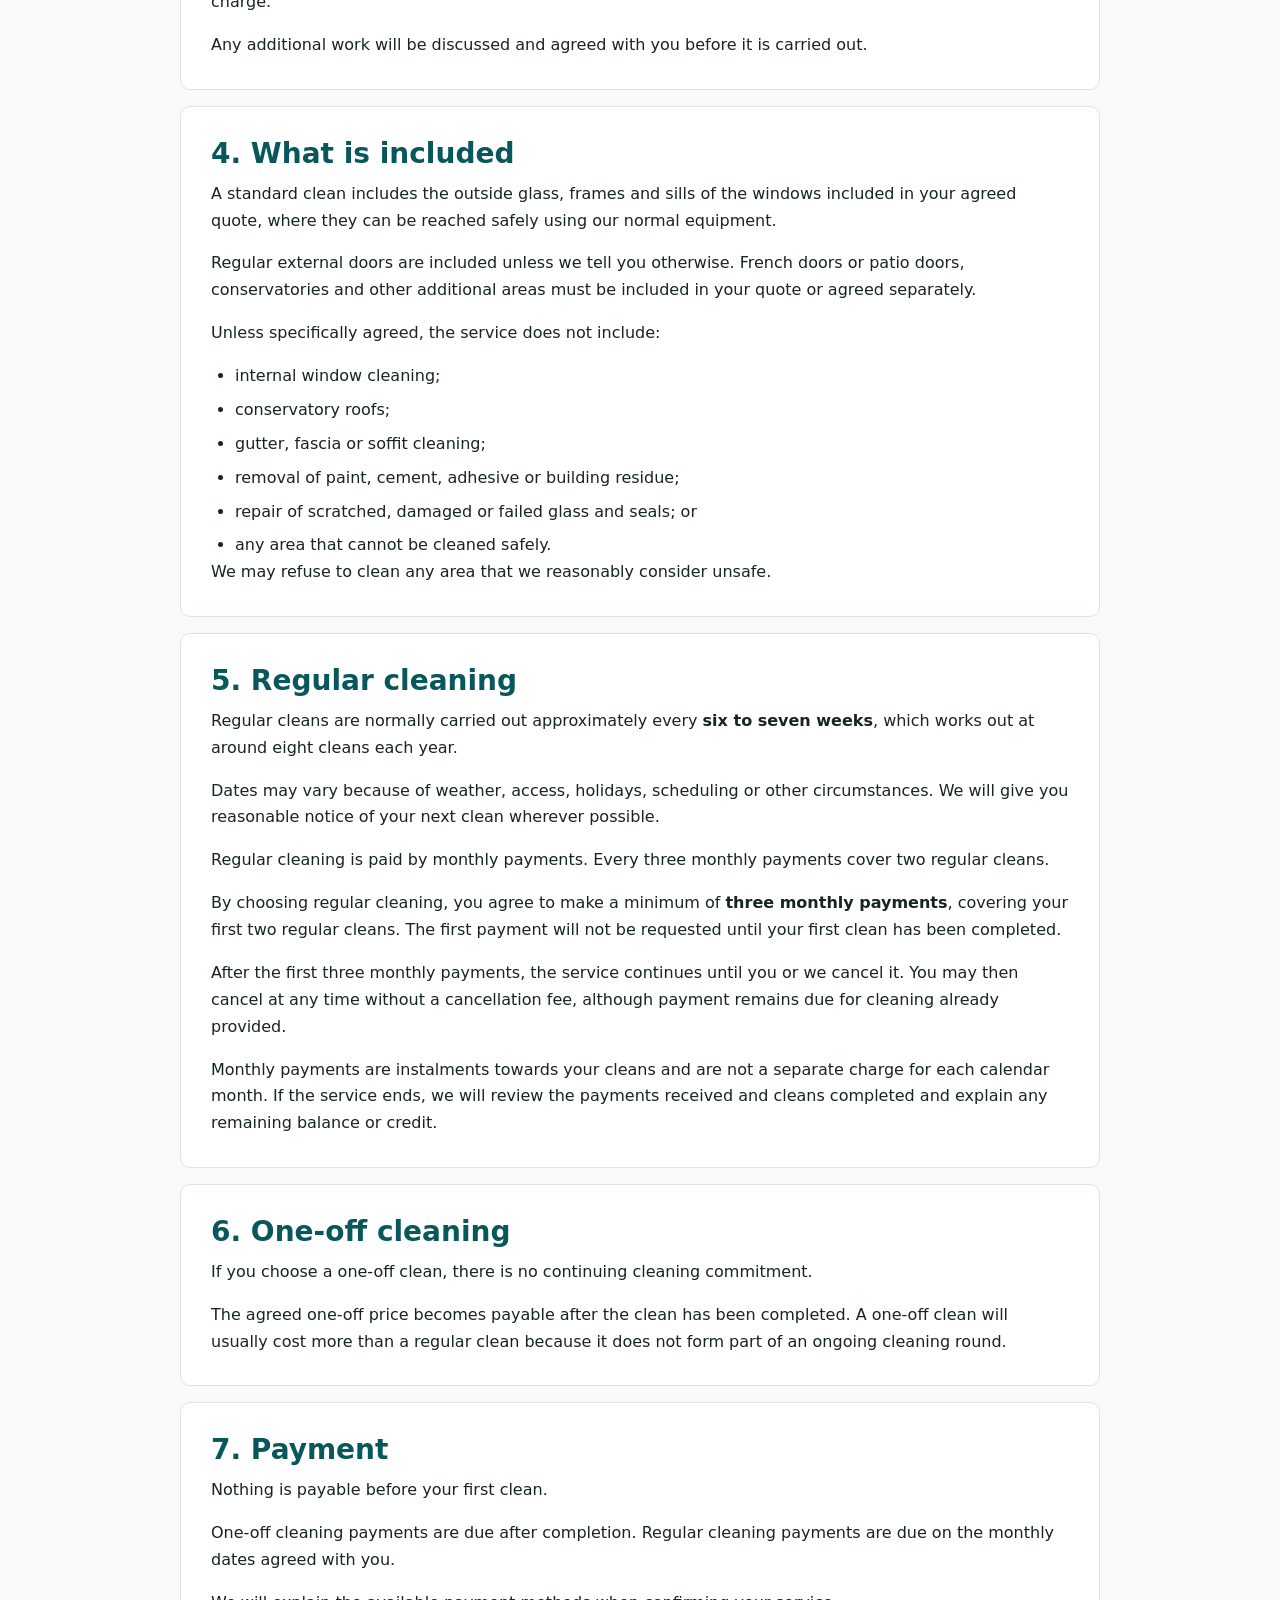
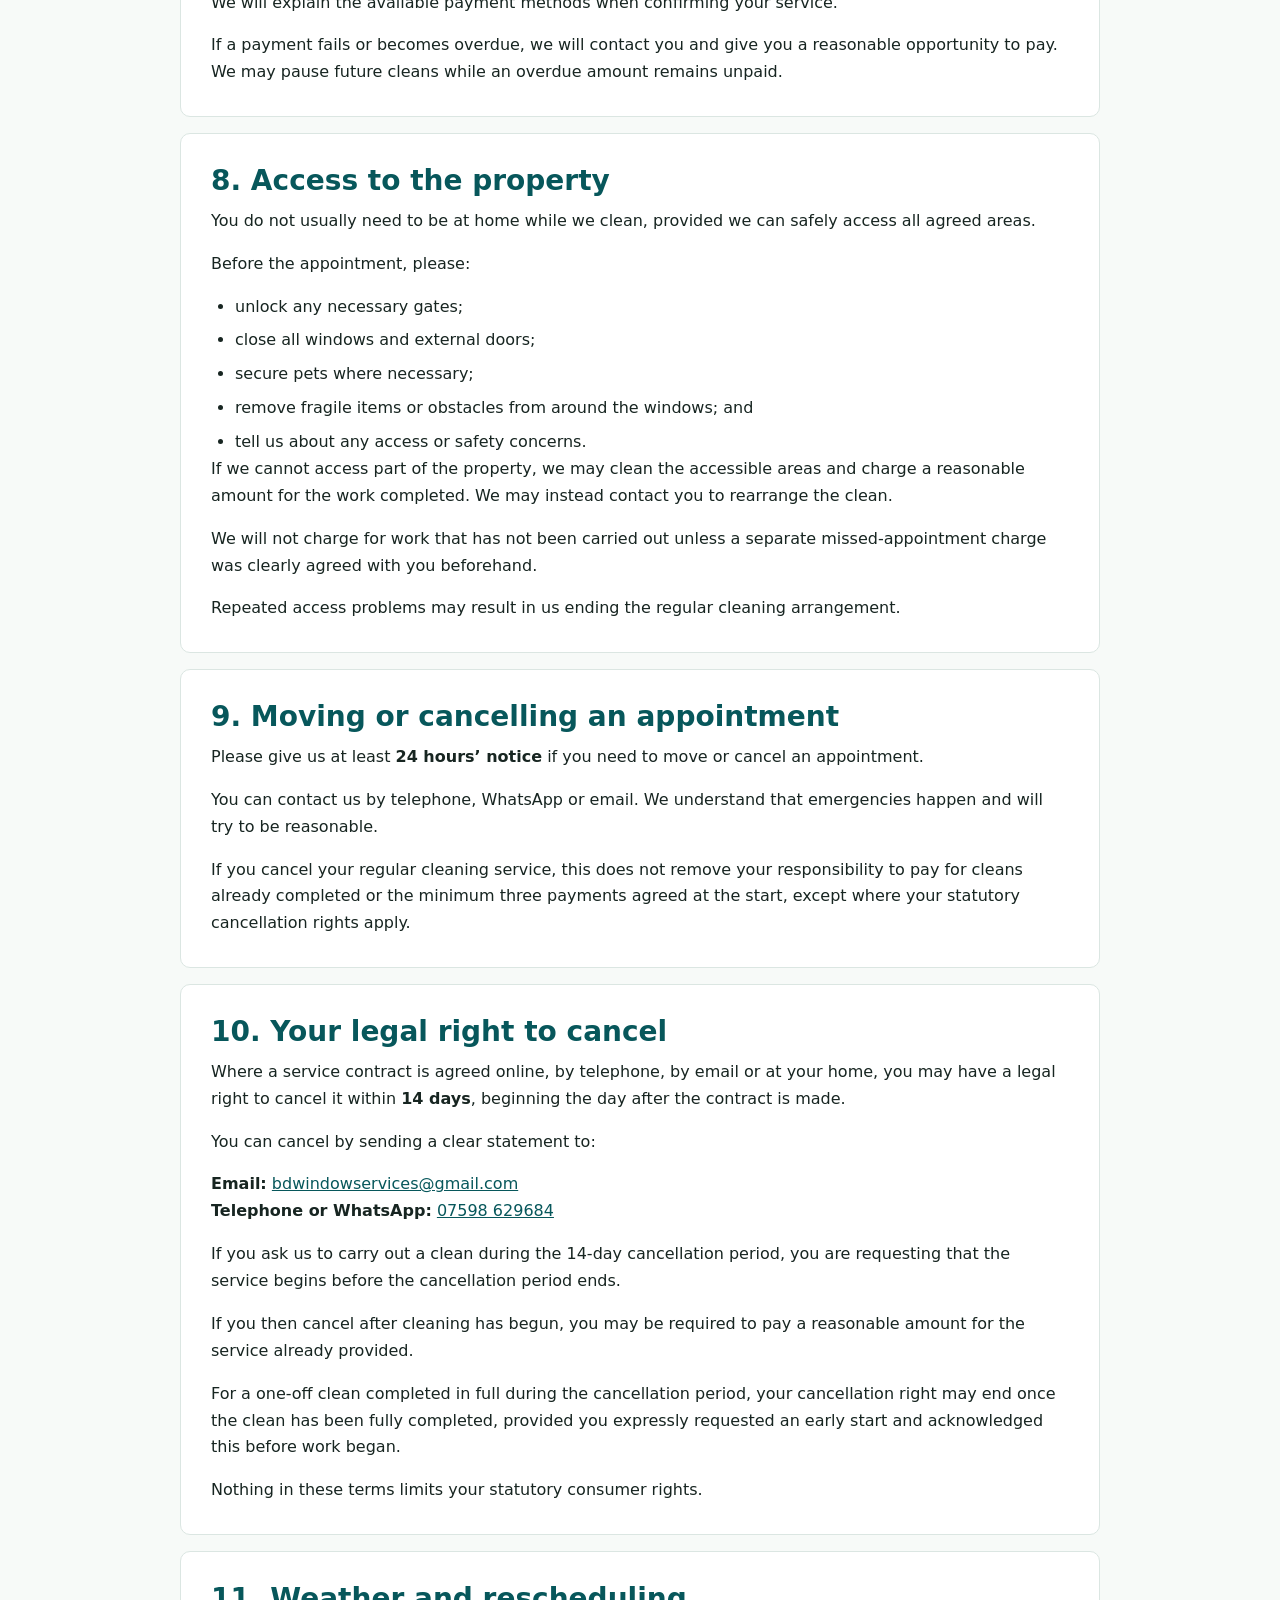
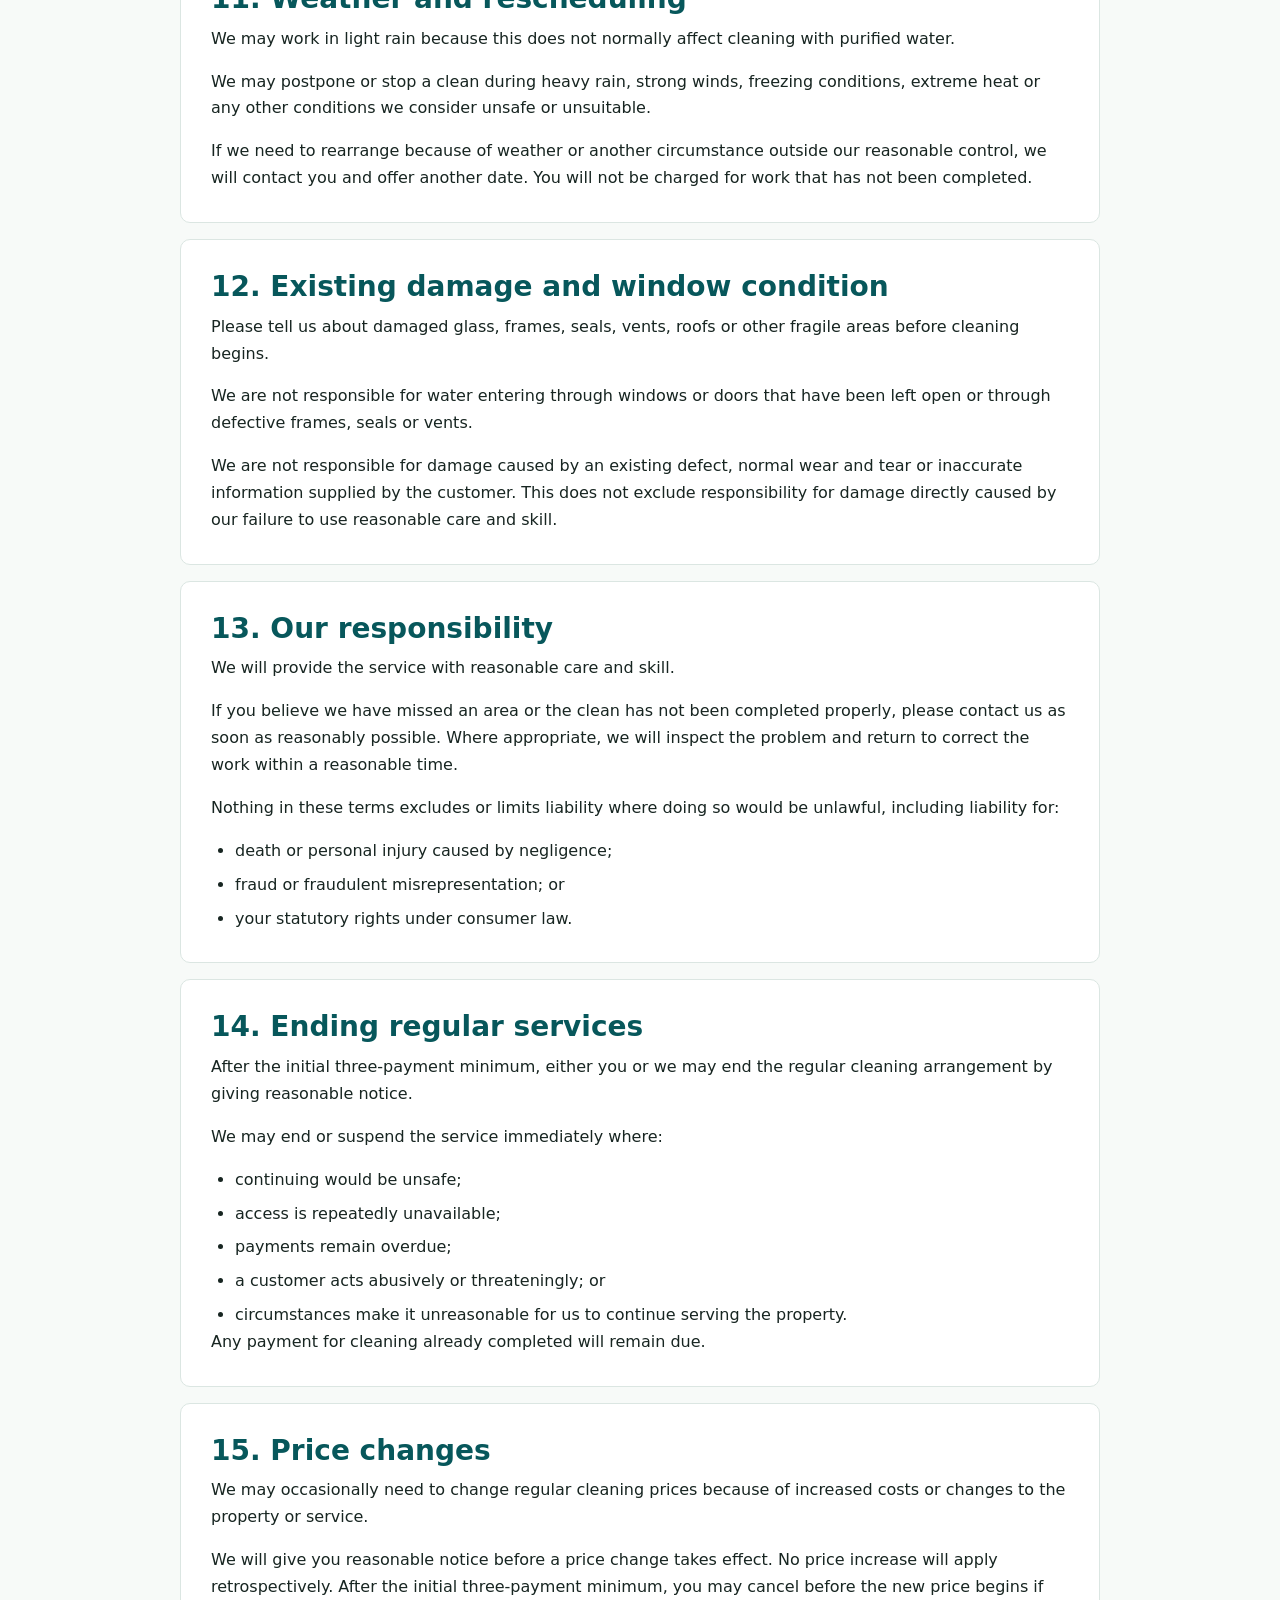
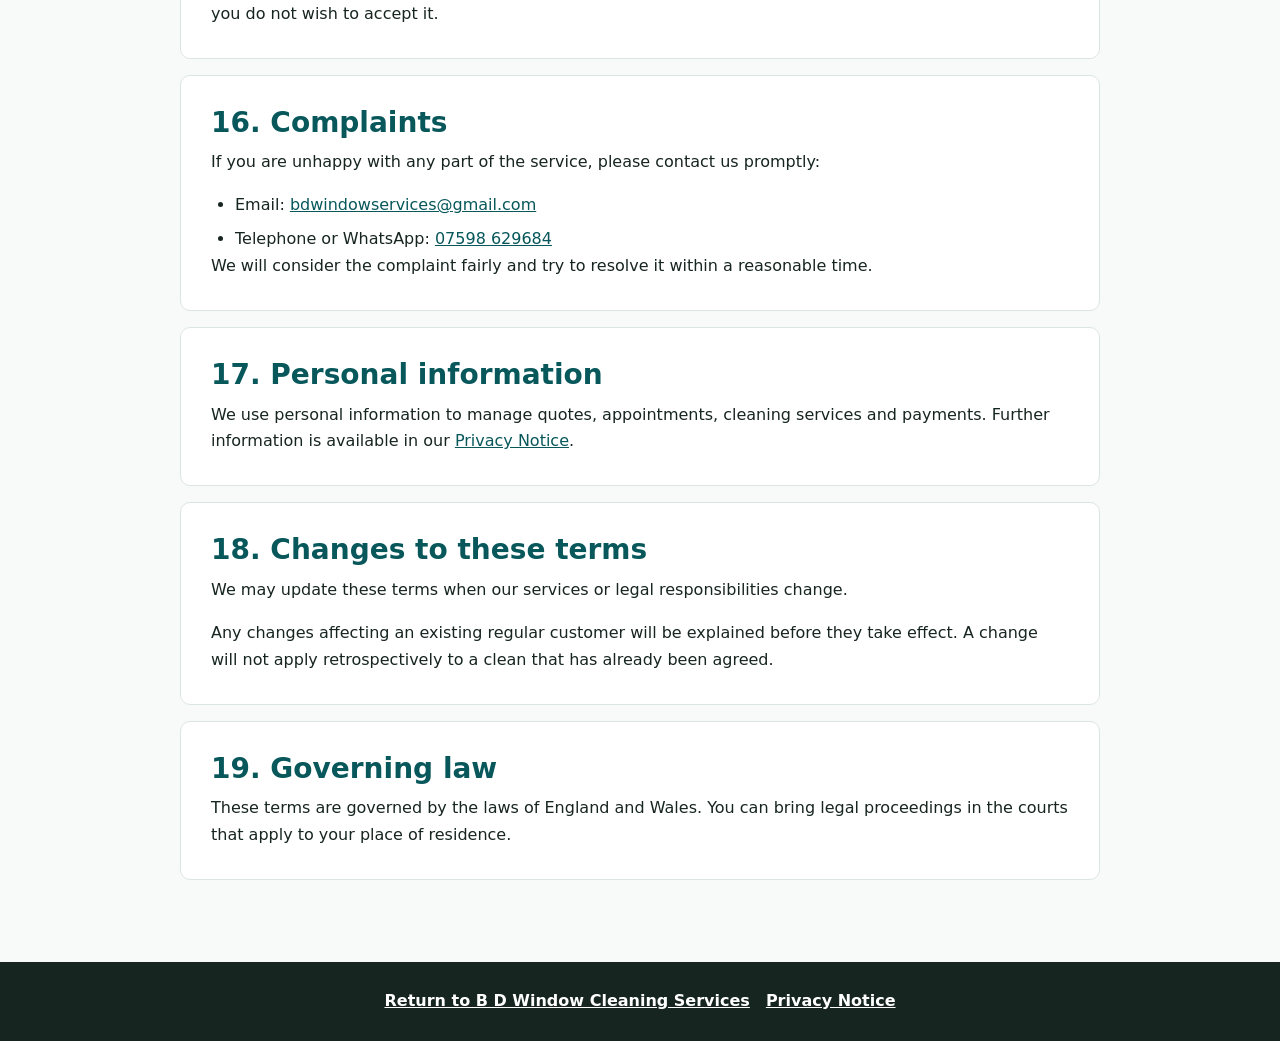
<file: terms.html>
<!doctype html>
<html lang="en-GB">
  <head>
    <meta charset="utf-8">
    <meta name="viewport" content="width=device-width, initial-scale=1">
    <link rel="icon" href="favicon.svg" type="image/svg+xml">
    <title>Customer Booking Terms | B D Window Cleaning Services</title>
    <meta name="description" content="Customer booking terms for B D Window Cleaning Services.">
    <link rel="canonical" href="https://bdwindowservices.github.io/terms.html">
    <style>
      :root {
        --ink: #172521;
        --muted: #5d6c67;
        --paper: #f7faf8;
        --white: #ffffff;
        --line: #dbe6e2;
        --accent: #07575b;
      }

      * { box-sizing: border-box; }
      html { scroll-behavior: smooth; }
      body {
        margin: 0;
        color: var(--ink);
        background: var(--paper);
        font-family: Inter, ui-sans-serif, system-ui, -apple-system, BlinkMacSystemFont, "Segoe UI", sans-serif;
        line-height: 1.68;
      }
      a { color: var(--accent); }
      .terms-header {
        position: sticky;
        top: 0;
        z-index: 10;
        display: flex;
        align-items: center;
        justify-content: space-between;
        gap: 18px;
        padding: 10px clamp(18px, 5vw, 56px);
        border-bottom: 1px solid rgba(219, 230, 226, 0.9);
        background: rgba(247, 250, 248, 0.96);
        backdrop-filter: blur(14px);
      }
      .terms-brand {
        display: inline-flex;
        align-items: center;
        gap: 12px;
        min-width: 0;
        color: var(--ink);
        font-weight: 850;
        line-height: 1.15;
        text-decoration: none;
      }
      .terms-brand img {
        width: 92px;
        height: 48px;
        border-radius: 6px;
        object-fit: cover;
        box-shadow: 0 8px 18px rgba(21, 42, 36, 0.12);
      }
      .home-link {
        flex: 0 0 auto;
        padding: 9px 13px;
        border: 1px solid rgba(7, 87, 91, 0.28);
        border-radius: 8px;
        font-weight: 800;
        text-decoration: none;
      }
      main {
        width: min(920px, calc(100% - 36px));
        margin: 0 auto;
        padding: clamp(42px, 7vw, 82px) 0;
      }
      .terms-intro {
        margin-bottom: 34px;
        padding: clamp(24px, 5vw, 42px);
        border: 1px solid var(--line);
        border-radius: 12px;
        background: var(--white);
        box-shadow: 0 22px 64px rgba(21, 42, 36, 0.1);
      }
      h1, h2, p { margin-top: 0; }
      h1 {
        margin-bottom: 8px;
        color: var(--accent);
        font-size: clamp(2.2rem, 8vw, 4.4rem);
        line-height: 1;
      }
      h2 {
        margin-bottom: 10px;
        color: var(--accent);
        font-size: clamp(1.28rem, 4vw, 1.75rem);
        line-height: 1.2;
      }
      .updated {
        margin-bottom: 22px;
        color: var(--muted);
        font-weight: 750;
      }
      .terms-intro p:last-child,
      section p:last-child { margin-bottom: 0; }
      .terms-sections {
        display: grid;
        gap: 16px;
      }
      section {
        padding: clamp(22px, 4vw, 30px);
        border: 1px solid var(--line);
        border-radius: 10px;
        background: var(--white);
      }
      ul {
        margin: 12px 0 0;
        padding-left: 24px;
      }
      li + li { margin-top: 7px; }
      footer {
        display: flex;
        flex-wrap: wrap;
        justify-content: center;
        gap: 16px;
        padding: 26px 18px;
        color: rgba(255, 255, 255, 0.82);
        background: var(--ink);
        text-align: center;
      }
      footer a {
        color: #ffffff;
        font-weight: 800;
      }
      @media (max-width: 560px) {
        .terms-header { align-items: flex-start; }
        .terms-brand img { width: 74px; height: 40px; }
        .terms-brand span { max-width: 170px; font-size: 0.88rem; }
        .home-link { padding: 7px 10px; font-size: 0.88rem; }
      }
    </style>
  </head>
  <body>
    <header class="terms-header">
      <a class="terms-brand" href="index.html" aria-label="Return to B D Window Cleaning Services home page">
        <img src="assets/bd-header-logo.svg" alt="" width="92" height="48" aria-hidden="true">
        <span>B D Window Cleaning Services</span>
      </a>
      <a class="home-link" href="index.html">Home page</a>
    </header>

    <main>
      <article class="terms-intro">
        <h1>Customer Booking Terms</h1>
        <p class="updated">Last updated: 3 August 2026</p>
        <p>These terms apply when you request or book window cleaning from B D Window Cleaning Services. Please read them before booking.</p>
      </article>

      <div class="terms-sections">
        <section>
          <h2>1. About us</h2>
          <p>B D Window Cleaning Services is a local window-cleaning business run by Ben Drummond.</p>
          <p>You can contact us by:</p>
          <ul>
            <li>Email: <a href="mailto:bdwindowservices@gmail.com">bdwindowservices@gmail.com</a></li>
            <li>Telephone or WhatsApp: <a href="tel:+447598629684">07598 629684</a></li>
          </ul>
          <p>In these terms, “we”, “us” and “our” mean B D Window Cleaning Services. “You” and “your” mean the customer.</p>
        </section>

        <section>
          <h2>2. Booking a clean</h2>
          <p>Submitting the website form confirms your booking when the website displays a successful confirmation and we send your booking email.</p>
          <p>The available dates shown on the website are genuine booking dates. Appointment times are arrival windows rather than guaranteed exact arrival times, and we may visit other customers during the same window.</p>
          <p>You must provide accurate property, contact and access information. Please tell us about anything that may affect the clean, including locked gates, restricted access, pets, parking problems, damaged windows or awkward areas.</p>
        </section>

        <section>
          <h2>3. Estimates and final prices</h2>
          <p>Prices produced by the website are estimates based on the information you provide.</p>
          <p>At your first appointment, we will check the property and confirm the final price before cleaning begins. The price may change if:</p>
          <ul>
            <li>the property information was inaccurate;</li>
            <li>more windows or cleaning areas are included than selected;</li>
            <li>access is unusually difficult;</li>
            <li>the windows require substantially more work than a normal clean; or</li>
            <li>additional services are requested.</li>
          </ul>
          <p>You can accept or decline the final price. If you decline before cleaning begins, there will be no cleaning charge.</p>
          <p>Any additional work will be discussed and agreed with you before it is carried out.</p>
        </section>

        <section>
          <h2>4. What is included</h2>
          <p>A standard clean includes the outside glass, frames and sills of the windows included in your agreed quote, where they can be reached safely using our normal equipment.</p>
          <p>Regular external doors are included unless we tell you otherwise. French doors or patio doors, conservatories and other additional areas must be included in your quote or agreed separately.</p>
          <p>Unless specifically agreed, the service does not include:</p>
          <ul>
            <li>internal window cleaning;</li>
            <li>conservatory roofs;</li>
            <li>gutter, fascia or soffit cleaning;</li>
            <li>removal of paint, cement, adhesive or building residue;</li>
            <li>repair of scratched, damaged or failed glass and seals; or</li>
            <li>any area that cannot be cleaned safely.</li>
          </ul>
          <p>We may refuse to clean any area that we reasonably consider unsafe.</p>
        </section>

        <section>
          <h2>5. Regular cleaning</h2>
          <p>Regular cleans are normally carried out approximately every <strong>six to seven weeks</strong>, which works out at around eight cleans each year.</p>
          <p>Dates may vary because of weather, access, holidays, scheduling or other circumstances. We will give you reasonable notice of your next clean wherever possible.</p>
          <p>Regular cleaning is paid by monthly payments. Every three monthly payments cover two regular cleans.</p>
          <p>By choosing regular cleaning, you agree to make a minimum of <strong>three monthly payments</strong>, covering your first two regular cleans. The first payment will not be requested until your first clean has been completed.</p>
          <p>After the first three monthly payments, the service continues until you or we cancel it. You may then cancel at any time without a cancellation fee, although payment remains due for cleaning already provided.</p>
          <p>Monthly payments are instalments towards your cleans and are not a separate charge for each calendar month. If the service ends, we will review the payments received and cleans completed and explain any remaining balance or credit.</p>
        </section>

        <section>
          <h2>6. One-off cleaning</h2>
          <p>If you choose a one-off clean, there is no continuing cleaning commitment.</p>
          <p>The agreed one-off price becomes payable after the clean has been completed. A one-off clean will usually cost more than a regular clean because it does not form part of an ongoing cleaning round.</p>
        </section>

        <section>
          <h2>7. Payment</h2>
          <p>Nothing is payable before your first clean.</p>
          <p>One-off cleaning payments are due after completion. Regular cleaning payments are due on the monthly dates agreed with you.</p>
          <p>We will explain the available payment methods when confirming your service.</p>
          <p>If a payment fails or becomes overdue, we will contact you and give you a reasonable opportunity to pay. We may pause future cleans while an overdue amount remains unpaid.</p>
        </section>

        <section>
          <h2>8. Access to the property</h2>
          <p>You do not usually need to be at home while we clean, provided we can safely access all agreed areas.</p>
          <p>Before the appointment, please:</p>
          <ul>
            <li>unlock any necessary gates;</li>
            <li>close all windows and external doors;</li>
            <li>secure pets where necessary;</li>
            <li>remove fragile items or obstacles from around the windows; and</li>
            <li>tell us about any access or safety concerns.</li>
          </ul>
          <p>If we cannot access part of the property, we may clean the accessible areas and charge a reasonable amount for the work completed. We may instead contact you to rearrange the clean.</p>
          <p>We will not charge for work that has not been carried out unless a separate missed-appointment charge was clearly agreed with you beforehand.</p>
          <p>Repeated access problems may result in us ending the regular cleaning arrangement.</p>
        </section>

        <section>
          <h2>9. Moving or cancelling an appointment</h2>
          <p>Please give us at least <strong>24 hours’ notice</strong> if you need to move or cancel an appointment.</p>
          <p>You can contact us by telephone, WhatsApp or email. We understand that emergencies happen and will try to be reasonable.</p>
          <p>If you cancel your regular cleaning service, this does not remove your responsibility to pay for cleans already completed or the minimum three payments agreed at the start, except where your statutory cancellation rights apply.</p>
        </section>

        <section>
          <h2>10. Your legal right to cancel</h2>
          <p>Where a service contract is agreed online, by telephone, by email or at your home, you may have a legal right to cancel it within <strong>14 days</strong>, beginning the day after the contract is made.</p>
          <p>You can cancel by sending a clear statement to:</p>
          <p><strong>Email:</strong> <a href="mailto:bdwindowservices@gmail.com">bdwindowservices@gmail.com</a><br>
          <strong>Telephone or WhatsApp:</strong> <a href="tel:+447598629684">07598 629684</a></p>
          <p>If you ask us to carry out a clean during the 14-day cancellation period, you are requesting that the service begins before the cancellation period ends.</p>
          <p>If you then cancel after cleaning has begun, you may be required to pay a reasonable amount for the service already provided.</p>
          <p>For a one-off clean completed in full during the cancellation period, your cancellation right may end once the clean has been fully completed, provided you expressly requested an early start and acknowledged this before work began.</p>
          <p>Nothing in these terms limits your statutory consumer rights.</p>
        </section>

        <section>
          <h2>11. Weather and rescheduling</h2>
          <p>We may work in light rain because this does not normally affect cleaning with purified water.</p>
          <p>We may postpone or stop a clean during heavy rain, strong winds, freezing conditions, extreme heat or any other conditions we consider unsafe or unsuitable.</p>
          <p>If we need to rearrange because of weather or another circumstance outside our reasonable control, we will contact you and offer another date. You will not be charged for work that has not been completed.</p>
        </section>

        <section>
          <h2>12. Existing damage and window condition</h2>
          <p>Please tell us about damaged glass, frames, seals, vents, roofs or other fragile areas before cleaning begins.</p>
          <p>We are not responsible for water entering through windows or doors that have been left open or through defective frames, seals or vents.</p>
          <p>We are not responsible for damage caused by an existing defect, normal wear and tear or inaccurate information supplied by the customer. This does not exclude responsibility for damage directly caused by our failure to use reasonable care and skill.</p>
        </section>

        <section>
          <h2>13. Our responsibility</h2>
          <p>We will provide the service with reasonable care and skill.</p>
          <p>If you believe we have missed an area or the clean has not been completed properly, please contact us as soon as reasonably possible. Where appropriate, we will inspect the problem and return to correct the work within a reasonable time.</p>
          <p>Nothing in these terms excludes or limits liability where doing so would be unlawful, including liability for:</p>
          <ul>
            <li>death or personal injury caused by negligence;</li>
            <li>fraud or fraudulent misrepresentation; or</li>
            <li>your statutory rights under consumer law.</li>
          </ul>
        </section>

        <section>
          <h2>14. Ending regular services</h2>
          <p>After the initial three-payment minimum, either you or we may end the regular cleaning arrangement by giving reasonable notice.</p>
          <p>We may end or suspend the service immediately where:</p>
          <ul>
            <li>continuing would be unsafe;</li>
            <li>access is repeatedly unavailable;</li>
            <li>payments remain overdue;</li>
            <li>a customer acts abusively or threateningly; or</li>
            <li>circumstances make it unreasonable for us to continue serving the property.</li>
          </ul>
          <p>Any payment for cleaning already completed will remain due.</p>
        </section>

        <section>
          <h2>15. Price changes</h2>
          <p>We may occasionally need to change regular cleaning prices because of increased costs or changes to the property or service.</p>
          <p>We will give you reasonable notice before a price change takes effect. No price increase will apply retrospectively. After the initial three-payment minimum, you may cancel before the new price begins if you do not wish to accept it.</p>
        </section>

        <section>
          <h2>16. Complaints</h2>
          <p>If you are unhappy with any part of the service, please contact us promptly:</p>
          <ul>
            <li>Email: <a href="mailto:bdwindowservices@gmail.com">bdwindowservices@gmail.com</a></li>
            <li>Telephone or WhatsApp: <a href="tel:+447598629684">07598 629684</a></li>
          </ul>
          <p>We will consider the complaint fairly and try to resolve it within a reasonable time.</p>
        </section>

        <section>
          <h2>17. Personal information</h2>
          <p>We use personal information to manage quotes, appointments, cleaning services and payments. Further information is available in our <a href="privacy.html" target="_blank" rel="noopener noreferrer">Privacy Notice</a>.</p>
        </section>

        <section>
          <h2>18. Changes to these terms</h2>
          <p>We may update these terms when our services or legal responsibilities change.</p>
          <p>Any changes affecting an existing regular customer will be explained before they take effect. A change will not apply retrospectively to a clean that has already been agreed.</p>
        </section>

        <section>
          <h2>19. Governing law</h2>
          <p>These terms are governed by the laws of England and Wales. You can bring legal proceedings in the courts that apply to your place of residence.</p>
        </section>
      </div>
    </main>

    <footer>
      <a href="index.html">Return to B D Window Cleaning Services</a>
      <a href="privacy.html" target="_blank" rel="noopener noreferrer">Privacy Notice</a>
    </footer>
  </body>
</html>
</file>
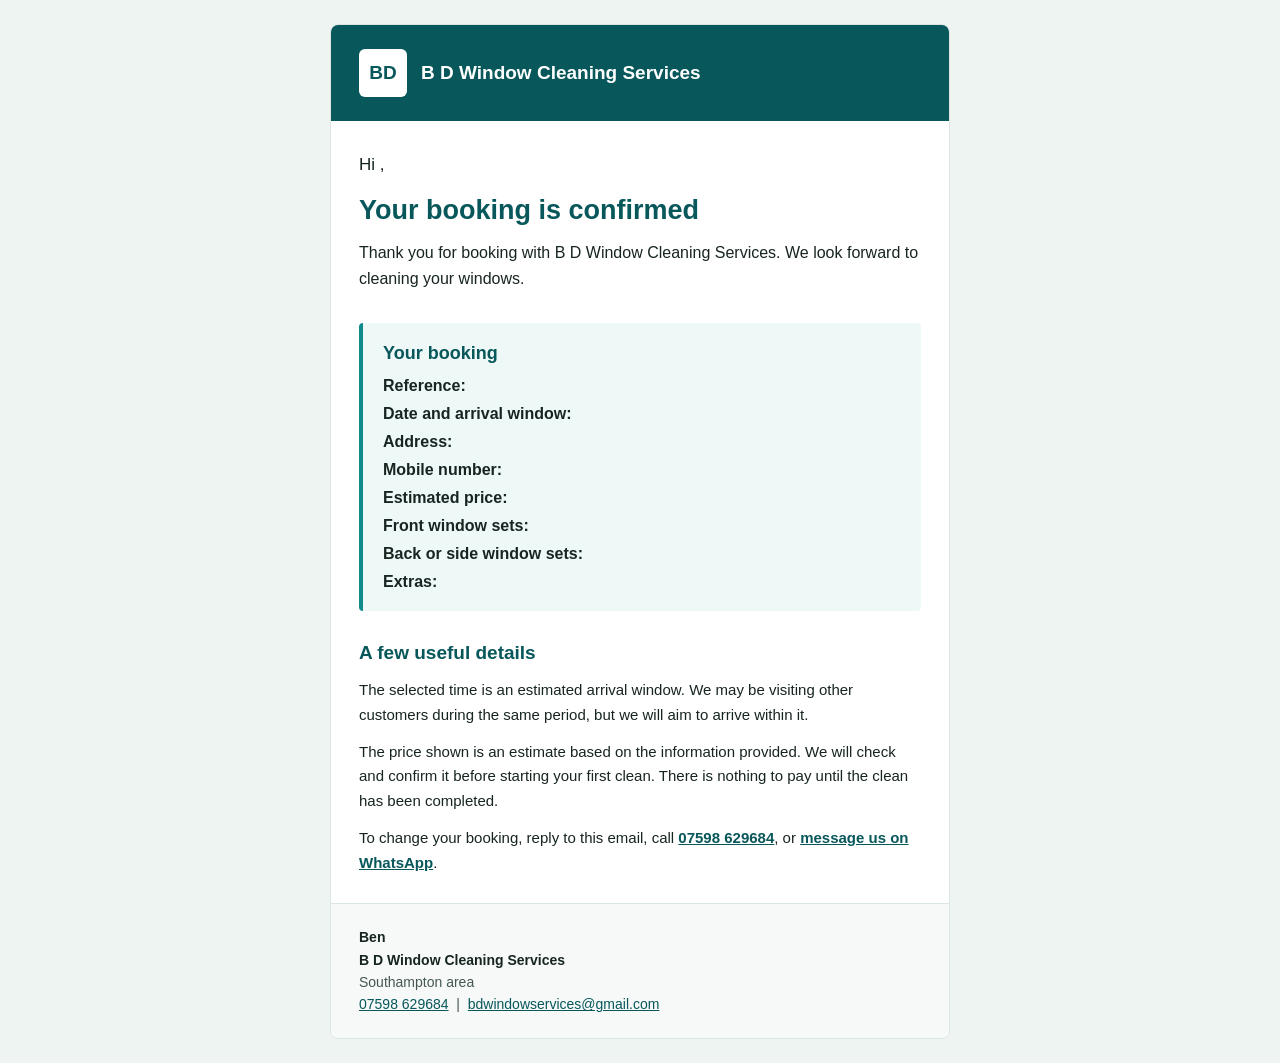
<file: google-apps-script/EmailTemplate.html>
<!doctype html>
<html lang="en-GB">
  <head>
    <meta charset="utf-8">
    <meta name="viewport" content="width=device-width, initial-scale=1">
    <title>Booking confirmed</title>
  </head>
  <body style="margin:0;padding:0;background:#eef4f2;color:#172521;font-family:Arial,Helvetica,sans-serif;">
    <div style="display:none;max-height:0;overflow:hidden;color:transparent;">
      Your window cleaning booking details and arrival window.
    </div>
    <table role="presentation" width="100%" cellspacing="0" cellpadding="0" border="0" style="background:#eef4f2;">
      <tr>
        <td align="center" style="padding:24px 12px;">
          <table role="presentation" width="100%" cellspacing="0" cellpadding="0" border="0" style="max-width:620px;background:#ffffff;border:1px solid #dbe6e2;border-radius:8px;overflow:hidden;">
            <tr>
              <td style="padding:24px 28px;background:#07575b;color:#ffffff;">
                <table role="presentation" cellspacing="0" cellpadding="0" border="0">
                  <tr>
                    <td style="width:48px;height:48px;background:#ffffff;color:#07575b;text-align:center;font-size:19px;font-weight:800;border-radius:6px;">BD</td>
                    <td style="padding-left:14px;font-size:19px;line-height:1.25;font-weight:700;">B D Window Cleaning Services</td>
                  </tr>
                </table>
              </td>
            </tr>
            <tr>
              <td style="padding:30px 28px 12px;">
                <p style="margin:0 0 16px;font-size:17px;line-height:1.6;">Hi <?= booking.firstName ?>,</p>
                <h1 style="margin:0 0 12px;color:#07575b;font-size:27px;line-height:1.25;letter-spacing:0;">Your booking is confirmed</h1>
                <p style="margin:0;font-size:16px;line-height:1.65;">Thank you for booking with B D Window Cleaning Services. We look forward to cleaning your windows.</p>
              </td>
            </tr>
            <tr>
              <td style="padding:18px 28px;">
                <table role="presentation" width="100%" cellspacing="0" cellpadding="0" border="0" style="background:#eef8f7;border-left:4px solid #0f8b8d;border-radius:4px;">
                  <tr><td style="padding:20px 20px 8px;color:#07575b;font-size:18px;font-weight:700;">Your booking</td></tr>
                  <tr><td style="padding:5px 20px;"><strong>Reference:</strong> <?= booking.reference ?></td></tr>
                  <tr><td style="padding:5px 20px;"><strong>Date and arrival window:</strong><br><?= booking.appointment ?></td></tr>
                  <tr><td style="padding:5px 20px;"><strong>Address:</strong><br><?= booking.address ?></td></tr>
                  <tr><td style="padding:5px 20px;"><strong>Mobile number:</strong> <?= booking.mobile ?></td></tr>
                  <tr><td style="padding:5px 20px;"><strong>Estimated price:</strong><br><?= booking.estimate ?></td></tr>
                  <tr><td style="padding:5px 20px;"><strong>Front window sets:</strong> <?= booking.frontSets ?></td></tr>
                  <tr><td style="padding:5px 20px;"><strong>Back or side window sets:</strong> <?= booking.backSets ?></td></tr>
                  <tr><td style="padding:5px 20px 20px;"><strong>Extras:</strong> <?= booking.extras ?></td></tr>
                </table>
              </td>
            </tr>
            <tr>
              <td style="padding:8px 28px 28px;font-size:15px;line-height:1.65;">
                <h2 style="margin:0 0 10px;color:#07575b;font-size:19px;letter-spacing:0;">A few useful details</h2>
                <p style="margin:0 0 12px;">The selected time is an estimated arrival window. We may be visiting other customers during the same period, but we will aim to arrive within it.</p>
                <p style="margin:0 0 12px;">The price shown is an estimate based on the information provided. We will check and confirm it before starting your first clean. There is nothing to pay until the clean has been completed.</p>
                <p style="margin:0;">To change your booking, reply to this email, call <a href="tel:+447598629684" style="color:#07575b;font-weight:700;">07598 629684</a>, or <a href="https://wa.me/447598629684" style="color:#07575b;font-weight:700;">message us on WhatsApp</a>.</p>
              </td>
            </tr>
            <tr>
              <td style="padding:22px 28px;background:#f6f9f8;border-top:1px solid #dbe6e2;font-size:14px;line-height:1.6;color:#455650;">
                <strong style="color:#172521;">Ben<br>B D Window Cleaning Services</strong><br>
                Southampton area<br>
                <a href="tel:+447598629684" style="color:#07575b;">07598 629684</a> &nbsp;|&nbsp;
                <a href="mailto:bdwindowservices@gmail.com" style="color:#07575b;">bdwindowservices@gmail.com</a>
              </td>
            </tr>
          </table>
        </td>
      </tr>
    </table>
  </body>
</html>
</file>
<file: styles.css>
:root {
  --ink: #172521;
  --muted: #5d6c67;
  --paper: #f7faf8;
  --white: #ffffff;
  --line: #dbe6e2;
  --accent: #08757a;
  --accent-dark: #07575b;
  --mist: #e8f3ef;
  --sky: #dff5fb;
  --success: #dff4e6;
  --success-ink: #16492d;
  --sun: #f5c35a;
  --shadow: 0 24px 70px rgba(21, 42, 36, 0.14);
}

* { box-sizing: border-box; }
html { scroll-behavior: smooth; }
body {
  margin: 0;
  color: var(--ink);
  background: var(--paper);
  font-family: Inter, ui-sans-serif, system-ui, -apple-system, BlinkMacSystemFont, "Segoe UI", sans-serif;
  line-height: 1.6;
}
a { color: inherit; }

.site-header {
  position: sticky;
  top: 0;
  z-index: 20;
  display: flex;
  align-items: center;
  justify-content: space-between;
  gap: 16px;
  min-height: 64px;
  padding: 4px clamp(18px, 5vw, 56px);
  background: rgba(247, 250, 248, 0.94);
  border-bottom: 1px solid rgba(219, 230, 226, 0.9);
  backdrop-filter: blur(14px);
}
.brand {
  display: inline-flex;
  align-items: center;
  gap: 12px;
  min-width: 0;
  color: var(--ink);
  font-weight: 800;
  text-decoration: none;
}
.brand-logo {
  display: block;
  width: 104px;
  height: 52px;
  flex: 0 0 auto;
  border-radius: 6px;
  object-fit: cover;
  box-shadow: 0 8px 18px rgba(21, 42, 36, 0.14);
}
.brand-name {
  max-width: 280px;
  font-size: 0.98rem;
  line-height: 1.08;
}
.brand-mark {
  display: grid;
  place-items: center;
  width: 42px;
  height: 42px;
  border-radius: 8px;
  color: var(--white);
  background: var(--accent-dark);
  font-size: 0.88rem;
  letter-spacing: 0;
}
nav {
  display: flex;
  flex-wrap: wrap;
  justify-content: flex-end;
  gap: 6px 18px;
  color: var(--muted);
  font-size: 0.94rem;
  font-weight: 700;
}
nav a { text-decoration: none; }
nav a:hover, nav a:focus-visible { color: var(--accent-dark); }

.hero {
  position: relative;
  display: grid;
  min-height: min(660px, calc(88svh - 72px));
  overflow: hidden;
  background: linear-gradient(90deg, rgba(231, 248, 252, 0.96), rgba(231, 248, 252, 0.82), rgba(231, 248, 252, 0.48)), url("assets/window-cleaning-hero.svg") center / cover no-repeat;
}
.hero::after {
  position: absolute;
  inset: auto 0 0;
  height: 30%;
  content: "";
  background: linear-gradient(0deg, rgba(247, 250, 248, 0.98), rgba(247, 250, 248, 0));
}
.hero-copy {
  position: relative;
  z-index: 1;
  width: min(800px, 100%);
  padding: clamp(56px, 8vw, 100px) clamp(20px, 6vw, 72px);
  color: var(--ink);
  animation: riseIn 700ms ease both;
}
.eyebrow, .section-kicker {
  margin: 0 0 12px;
  color: var(--accent-dark);
  font-size: 0.78rem;
  font-weight: 900;
  letter-spacing: 0;
  text-transform: uppercase;
}
h1, h2, h3, p { margin-top: 0; }
h1 {
  margin-bottom: 18px;
  max-width: 12ch;
  font-size: clamp(2.8rem, 8vw, 6.4rem);
  line-height: 0.96;
  letter-spacing: 0;
}
h2 {
  margin-bottom: 16px;
  font-size: clamp(2rem, 5vw, 4rem);
  line-height: 1.04;
  letter-spacing: 0;
}
h3 { margin-bottom: 8px; font-size: 1.2rem; line-height: 1.2; }
.hero-lede {
  max-width: 650px;
  color: #405c56;
  font-size: clamp(1.08rem, 2vw, 1.35rem);
}
.hero-note {
  max-width: 590px;
  margin: 16px 0 0;
  color: #405c56;
  font-weight: 750;
}
.hero-actions, .form-actions {
  display: flex;
  flex-wrap: wrap;
  align-items: center;
  gap: 12px;
}
.button {
  display: inline-flex;
  align-items: center;
  justify-content: center;
  min-height: 48px;
  padding: 12px 18px;
  border: 1px solid transparent;
  border-radius: 8px;
  font: inherit;
  font-weight: 850;
  text-decoration: none;
  cursor: pointer;
  transition: transform 180ms ease, background 180ms ease, border-color 180ms ease;
}
.button:hover, .button:focus-visible { transform: translateY(-2px); }
.button:disabled {
  opacity: 0.55;
  cursor: not-allowed;
  transform: none;
}
.button.primary { color: var(--white); background: var(--accent-dark); }
.button.primary:hover, .button.primary:focus-visible { background: #043f42; }
.button.secondary { color: var(--accent-dark); border-color: rgba(8,99,103,0.3); background: rgba(255,255,255,0.64); }

.strip, .section { padding: clamp(44px, 7vw, 86px) clamp(20px, 6vw, 72px); }
.strip {
  display: grid;
  grid-template-columns: minmax(0, 1.2fr) minmax(250px, 0.8fr);
  gap: clamp(24px, 6vw, 88px);
  align-items: end;
  background: var(--white);
}
.intro h2 { max-width: 900px; }
.intro p:last-child, .area p, .contact p, .text-stack, .service-list p, .note, .quote-intro p, .faq-list p { color: var(--muted); }
.two-column, .area, .contact {
  display: grid;
  grid-template-columns: minmax(0, 0.92fr) minmax(280px, 1.08fr);
  gap: clamp(24px, 7vw, 96px);
}
.text-stack, .intro p:last-child, .area p, .contact p { font-size: 1.08rem; }
.about-content {
  display: grid;
  gap: 22px;
}
.about-photo {
  margin: 0;
  max-width: 420px;
}
.about-photo img {
  display: block;
  width: 100%;
  height: auto;
  aspect-ratio: 4 / 3;
  border-radius: 8px;
  object-fit: cover;
  box-shadow: 0 18px 48px rgba(21, 42, 36, 0.14);
}
.services, .quote-section, .faq, .contact { background: var(--white); }
.services-overview {
  display: grid;
  grid-template-columns: minmax(0, 1fr) minmax(280px, 420px);
  gap: clamp(20px, 4vw, 48px);
  align-items: center;
}
.services-overview .section-heading { margin-bottom: 0; }
.services > .services-overview,
#about > .services-overview { max-width: 1460px; }

.completed-clean {
  background: var(--mist);
}
.completed-clean-inner {
  display: grid;
  grid-template-columns: minmax(0, 760px);
  justify-content: center;
  max-width: 1280px;
  margin: 0 auto;
}
.completed-clean-figure {
  display: grid;
  gap: 12px;
  margin: 0;
}
.completed-clean-photo {
  display: block;
  width: 100%;
  height: auto;
  aspect-ratio: 4 / 3;
  border-radius: 8px;
  object-fit: cover;
  box-shadow: 0 18px 48px rgba(21, 42, 36, 0.14);
}
.completed-clean-figure figcaption {
  display: grid;
  gap: 2px;
  color: var(--muted);
  font-size: 0.92rem;
}
.completed-clean-figure figcaption strong {
  color: var(--ink);
  font-size: 0.98rem;
}
.completed-clean-copy {
  max-width: 560px;
}
.completed-clean-copy h2 {
  margin-top: 0;
}
.completed-clean-copy p:last-child {
  margin-bottom: 0;
  color: var(--muted);
}
.clean-window-placeholder {
  display: grid;
  gap: 10px;
  margin: 0;
}
.clean-window-visual {
  position: relative;
  min-height: 280px;
  overflow: hidden;
  border: 1px dashed #a9c9c3;
  border-radius: 8px;
  background: linear-gradient(135deg, rgba(223, 245, 251, 0.96), rgba(255, 255, 255, 0.94)), linear-gradient(90deg, transparent 49%, rgba(7, 87, 91, 0.14) 49% 51%, transparent 51%);
  box-shadow: 0 18px 48px rgba(21, 42, 36, 0.1);
}
.clean-window-visual::before,
.clean-window-visual::after {
  position: absolute;
  content: "";
  border-radius: 999px;
  background: rgba(255, 255, 255, 0.72);
}
.clean-window-visual::before {
  top: 42px;
  right: 58px;
  width: 72px;
  height: 72px;
}
.clean-window-visual::after {
  right: 28px;
  bottom: 32px;
  width: 170px;
  height: 16px;
}
.window-shine {
  position: absolute;
  top: -20%;
  left: 18%;
  width: 18%;
  height: 140%;
  background: rgba(255, 255, 255, 0.5);
  transform: rotate(16deg);
}
.window-frame {
  position: absolute;
  background: rgba(7, 87, 91, 0.18);
}
.window-frame.vertical {
  top: 0;
  bottom: 0;
  left: 50%;
  width: 2px;
}
.window-frame.horizontal {
  right: 0;
  bottom: 42%;
  left: 0;
  height: 2px;
}
.clean-window-placeholder figcaption {
  color: var(--muted);
  font-size: 0.95rem;
  font-weight: 750;
}
.section-heading { max-width: 820px; margin-bottom: 36px; }
.section-heading p { color: var(--muted); }
.service-list {
  display: grid;
  grid-template-columns: repeat(3, minmax(0, 1fr));
  border-top: 1px solid var(--line);
  border-bottom: 1px solid var(--line);
}
.service-list article { padding: 28px 24px; border-right: 1px solid var(--line); }
.service-list article:last-child { border-right: 0; }
.service-list span { display: inline-block; margin-bottom: 36px; color: var(--accent-dark); font-weight: 900; }

.process { background: linear-gradient(180deg, var(--paper), var(--mist)); }
.step-list {
  counter-reset: booking-step;
  display: grid;
  grid-template-columns: 1fr;
  gap: 14px;
  max-width: 1120px;
  margin: 0;
  padding: 0;
  list-style: none;
}
.step-list li {
  counter-increment: booking-step;
  display: grid;
  grid-template-columns: 52px minmax(0, 1fr);
  grid-template-areas:
    "number title"
    "number description";
  gap: 5px 18px;
  padding: 22px;
  border: 1px solid var(--line);
  border-radius: 8px;
  background: var(--white);
}
.step-list li::before {
  grid-area: number;
  display: grid;
  place-items: center;
  width: 44px;
  height: 44px;
  border-radius: 50%;
  color: var(--white);
  background: var(--accent-dark);
  content: counter(booking-step);
  font-size: 1.2rem;
  font-weight: 900;
}
.step-list strong {
  grid-area: title;
  font-size: 1.15rem;
}
.step-list span {
  grid-area: description;
  color: var(--muted);
}

.quote-section {
  display: grid;
  grid-template-columns: minmax(250px, 0.35fr) minmax(0, 1.65fr);
  gap: clamp(28px, 4vw, 64px);
  align-items: start;
}
.quote-intro { position: sticky; top: 104px; }
.confirmation {
  display: grid;
  gap: 6px;
  margin-top: 24px;
  padding: 16px;
  border: 1px solid rgba(22,73,45,0.2);
  border-radius: 8px;
  color: var(--success-ink);
  background: var(--success);
}
.confirmation[hidden] { display: none; }
.confirmation.is-complete {
  width: min(760px, 100%);
  min-height: 210px;
  align-content: center;
  gap: 12px;
  margin: 0;
  padding: clamp(28px, 7vw, 52px);
  border: 2px solid var(--success-ink);
  box-shadow: 0 18px 44px rgba(21, 42, 36, 0.12);
}
.confirmation.is-complete strong {
  font-size: clamp(1.5rem, 5vw, 2.35rem);
  line-height: 1.15;
}
.confirmation.is-complete span {
  max-width: 62ch;
  font-size: clamp(1rem, 2.5vw, 1.12rem);
  line-height: 1.6;
}
.booking-complete .quote-section {
  min-height: 58svh;
}
.booking-complete .quote-intro {
  position: static;
  width: min(1120px, calc(100% - clamp(24px, 4vw, 72px)));
  margin-left: clamp(24px, 4vw, 72px);
}
.booking-complete .quote-form,
.booking-complete .desktop-action-bar,
.booking-complete .mobile-action-bar {
  display: none !important;
}
@media (max-width: 640px) {
  .booking-complete .quote-section {
    min-height: calc(100svh - 120px);
    padding-top: 28px;
  }
  .booking-complete .quote-intro {
    width: 100%;
    margin-left: 0;
  }
  .confirmation.is-complete {
    min-height: 280px;
  }
}
.quote-form {
  display: grid;
  grid-template-columns: repeat(2, minmax(0, 1fr));
  gap: 16px;
  padding: clamp(18px, 4vw, 28px);
  border: 1px solid var(--line);
  border-radius: 8px;
  background: var(--paper);
  box-shadow: var(--shadow);
}
.quote-details {
  display: grid;
  grid-template-columns: repeat(2, minmax(0, 1fr));
  gap: 16px;
  padding-top: 4px;
}
.quote-details[hidden], .booking-date-choice[hidden] { display: none; }
#quote-next-hint, #booking-next-hint {
  margin: 0;
  color: var(--muted);
  font-weight: 700;
}
.fixed-price-choice, .booking-date-choice {
  display: grid;
  gap: 12px;
  padding: 18px;
  border: 1px solid rgba(7, 87, 91, 0.22);
  border-radius: 8px;
  background: linear-gradient(135deg, #e8f7f5, #f7faf8);
}
.fixed-price-choice legend, .booking-date-choice legend {
  padding: 0 8px;
  color: var(--accent-dark);
  font-size: 1.05rem;
  font-weight: 900;
}
.fixed-price-choice p, .booking-date-choice p {
  margin: 0;
  color: var(--muted);
}
.price-builder {
  gap: 16px;
}
.quote-builder-layout {
  display: grid;
  grid-template-columns: minmax(0, 1.05fr) minmax(280px, 0.95fr);
  gap: 18px;
  align-items: stretch;
}
.price-builder-panel {
  display: grid;
  gap: 14px;
  align-content: start;
}
.price-builder-intro {
  max-width: 560px;
  color: #405c56;
  font-size: 1.02rem;
  font-weight: 800;
}
.quote-total {
  display: grid;
  gap: 2px;
  padding: 16px;
  border: 1px solid rgba(7, 87, 91, 0.2);
  border-radius: 8px;
  background: var(--white);
  box-shadow: 0 12px 28px rgba(21, 42, 36, 0.08);
}
.quote-total[hidden] { display: none; }
.quote-total span {
  color: var(--accent-dark);
  font-size: 0.78rem;
  font-weight: 900;
  letter-spacing: 0;
  text-transform: uppercase;
}
.quote-total strong {
  color: var(--ink);
  font-size: clamp(2.1rem, 7vw, 3rem);
  line-height: 1;
}
.quote-total.is-in-progress strong {
  font-size: clamp(1.55rem, 4vw, 2.05rem);
}
.quote-total small {
  color: var(--muted);
  font-size: 0.98rem;
  font-weight: 750;
}
.counter-list {
  display: grid;
  gap: 12px;
}
.counter-card {
  display: flex;
  align-items: center;
  justify-content: space-between;
  gap: 16px;
  padding: 14px;
  border: 1px solid var(--line);
  border-radius: 8px;
  background: var(--white);
}
.counter-card strong {
  display: block;
  color: var(--ink);
  font-size: 1rem;
  line-height: 1.25;
}
.counter-card span {
  display: block;
  color: var(--muted);
  font-size: 0.9rem;
  font-weight: 750;
}
.counter-control {
  display: grid;
  grid-template-columns: 42px 50px 42px;
  gap: 8px;
  align-items: center;
  flex: 0 0 auto;
}
.counter-control button {
  display: grid;
  place-items: center;
  width: 42px;
  height: 42px;
  border: 1px solid rgba(7, 87, 91, 0.25);
  border-radius: 50%;
  color: var(--white);
  background: var(--accent-dark);
  font: inherit;
  font-size: 1.35rem;
  font-weight: 900;
  line-height: 1;
  cursor: pointer;
  transition: transform 160ms ease, background 160ms ease, opacity 160ms ease;
}
.counter-control button:hover,
.counter-control button:focus-visible {
  background: #043f42;
  transform: translateY(-1px);
}
.counter-control button:disabled {
  opacity: 0.32;
  cursor: not-allowed;
  transform: none;
}
.counter-control output {
  display: grid;
  place-items: center;
  min-height: 42px;
  border-radius: 8px;
  color: var(--accent-dark);
  background: var(--mist);
  font-size: 1.2rem;
  font-weight: 900;
}
.extra-choice {
  display: grid;
  gap: 9px;
  padding-top: 2px;
}
.extra-choice strong {
  color: var(--ink);
  line-height: 1.25;
}
.addon-options {
  display: grid;
  grid-template-columns: repeat(2, minmax(0, 1fr));
  gap: 10px;
}
.addon-options button {
  display: flex;
  align-items: center;
  justify-content: space-between;
  gap: 10px;
  min-height: 54px;
  padding: 12px 14px;
  border: 1px solid var(--line);
  border-radius: 8px;
  color: var(--ink);
  background: var(--white);
  font: inherit;
  font-weight: 850;
  text-align: left;
  cursor: pointer;
}
.addon-options button span {
  color: var(--accent-dark);
  font-weight: 900;
  white-space: nowrap;
}
.addon-options button.is-selected,
.addon-options button[aria-pressed="true"] {
  border-color: var(--accent-dark);
  background: var(--mist);
  box-shadow: inset 0 0 0 1px rgba(7, 87, 91, 0.18);
}
.window-set-preview {
  display: grid;
  gap: 12px;
  align-content: space-between;
  min-height: 100%;
  padding: 16px;
  border: 1px solid rgba(7, 87, 91, 0.16);
  border-radius: 8px;
  background: linear-gradient(180deg, #dff5fb, #f7faf8 72%);
  box-shadow: 0 16px 34px rgba(21, 42, 36, 0.08);
}
.preview-house {
  display: grid;
  align-content: end;
  width: min(100%, 330px);
  min-height: 292px;
  margin: 0 auto;
}
.preview-roof {
  width: 82%;
  height: 46px;
  margin: 0 auto -1px;
  background: #07575b;
  clip-path: polygon(50% 0, 100% 100%, 0 100%);
}
.preview-wall {
  position: relative;
  display: grid;
  align-items: start;
  min-height: 238px;
  padding: 20px 18px 58px;
  border: 1px solid rgba(7, 87, 91, 0.18);
  border-radius: 8px;
  background: linear-gradient(180deg, #f6ffff, #e8f3ef);
}
.preview-grid {
  display: grid;
  grid-template-columns: repeat(3, minmax(0, 1fr));
  gap: 10px;
  width: min(100%, 240px);
  margin: 0 auto;
}
.preview-window-set {
  position: relative;
  aspect-ratio: 1 / 0.8;
  overflow: hidden;
  border: 3px solid var(--white);
  border-radius: 6px;
  background: linear-gradient(135deg, #9edbe7 0%, #f7ffff 62%, #c4edf3 100%);
  box-shadow: inset 0 0 0 1px rgba(7, 87, 91, 0.2), 0 8px 16px rgba(21, 42, 36, 0.1);
}
.preview-window-set::before,
.preview-window-set::after {
  position: absolute;
  content: "";
  background: rgba(255, 255, 255, 0.72);
}
.preview-window-set::before {
  inset: 0 auto 0 50%;
  width: 2px;
}
.preview-window-set::after {
  inset: 50% 0 auto;
  height: 2px;
}
.preview-door {
  position: absolute;
  right: 24px;
  bottom: 0;
  width: 44px;
  height: 78px;
  border: 3px solid var(--white);
  border-bottom: 0;
  border-radius: 8px 8px 0 0;
  background: #07575b;
}
.preview-door::after {
  position: absolute;
  top: 38px;
  right: 8px;
  width: 6px;
  height: 6px;
  border-radius: 50%;
  background: var(--sun);
  content: "";
}
#window-preview-caption {
  margin: 0;
  color: var(--muted);
  font-size: 0.92rem;
  font-weight: 800;
  text-align: center;
}
.conditional-options {
  display: grid;
  gap: 12px;
}
.conditional-options[hidden] { display: none; }
.checkbox-option {
  display: flex;
  align-items: center;
  gap: 10px;
  padding: 12px 14px;
  border: 1px solid var(--line);
  border-radius: 8px;
  background: var(--white);
  font-weight: 850;
}
.checkbox-option:has(input:checked) {
  border-color: var(--accent-dark);
  background: var(--mist);
}
.checkbox-option input {
  width: 18px;
  height: 18px;
  min-height: 0;
  padding: 0;
  accent-color: var(--accent-dark);
}
label { display: grid; gap: 7px; color: var(--ink); font-weight: 800; }
.optional { color: var(--muted); font-size: 0.9rem; font-weight: 700; }
input, select, textarea {
  width: 100%;
  min-height: 48px;
  padding: 12px 13px;
  border: 1px solid #c9d9d3;
  border-radius: 8px;
  color: var(--ink);
  background: var(--white);
  font: inherit;
}
textarea { resize: vertical; }
input:focus, select:focus, textarea:focus { border-color: var(--accent); outline: 3px solid rgba(15,139,141,0.16); }
.wide { grid-column: 1 / -1; }
.privacy { margin: 0; color: var(--muted); font-size: 0.94rem; }
.booking-reassurance { font-size: 1.04rem; line-height: 1.55; }
#form-status { margin: 0; color: var(--muted); font-weight: 700; }

.faq-list {
  display: grid;
  grid-template-columns: repeat(2, minmax(0, 1fr));
  gap: 1px;
  background: var(--line);
  border: 1px solid var(--line);
}
.faq-list article {
  padding: 24px;
  background: var(--white);
}
address {
  display: grid;
  gap: 8px;
  align-content: start;
  padding: 22px;
  border-left: 5px solid var(--sun);
  background: var(--mist);
  font-style: normal;
}
mark { padding: 2px 5px; border-radius: 4px; color: var(--ink); background: rgba(245,195,90,0.55); }
.desktop-action-bar {
  position: fixed;
  right: clamp(20px, 4vw, 48px);
  bottom: 20px;
  z-index: 30;
  width: min(420px, calc(100vw - 40px));
}
.desktop-action-bar a {
  display: flex;
  align-items: center;
  justify-content: space-between;
  gap: 16px;
  min-height: 66px;
  padding: 12px 14px 12px 18px;
  border: 1px solid rgba(7, 87, 91, 0.18);
  border-radius: 8px;
  color: var(--ink);
  background: rgba(255, 255, 255, 0.95);
  box-shadow: 0 14px 38px rgba(21, 42, 36, 0.18);
  text-decoration: none;
  backdrop-filter: blur(12px);
}
.desktop-action-copy {
  display: grid;
  gap: 1px;
}
.desktop-action-copy strong {
  color: var(--accent-dark);
  font-size: 1rem;
  line-height: 1.18;
}
.desktop-action-copy small {
  color: var(--muted);
  font-weight: 800;
}
.desktop-action-cta {
  display: inline-flex;
  align-items: center;
  justify-content: center;
  min-height: 42px;
  padding: 9px 13px;
  border-radius: 8px;
  color: var(--white);
  background: var(--accent-dark);
  font-weight: 900;
  white-space: nowrap;
}
.desktop-action-bar.is-progress .desktop-action-cta,
.desktop-action-bar.is-ready .desktop-action-cta {
  background: #043f42;
}
.mobile-action-bar { display: none; }
footer {
  display: flex;
  flex-wrap: wrap;
  align-items: center;
  justify-content: space-between;
  gap: 16px;
  padding: 28px clamp(20px, 6vw, 72px);
  color: rgba(255,255,255,0.78);
  background: var(--ink);
}
footer p { margin: 0; }
footer a { color: var(--white); font-weight: 800; text-decoration: none; }

@keyframes riseIn {
  from { opacity: 0; transform: translateY(18px); }
  to { opacity: 1; transform: translateY(0); }
}
@media (prefers-reduced-motion: reduce) {
  *, *::before, *::after { scroll-behavior: auto !important; animation-duration: 0.01ms !important; transition-duration: 0.01ms !important; }
}
@media (min-width: 901px) {
  .quote-form {
    justify-self: start;
    width: calc(100% - clamp(80px, 15vw, 240px));
  }
}
@media (max-width: 900px) {
  .site-header { align-items: flex-start; flex-direction: column; }
  .hero { min-height: 560px; }
  .strip, .two-column, .quote-section, .area, .contact { grid-template-columns: 1fr; }
  .services-overview { grid-template-columns: 1fr; }
  .clean-window-placeholder { max-width: 520px; }
  .completed-clean-inner { grid-template-columns: 1fr; }
  .completed-clean-figure { max-width: 640px; }
  .quote-intro { position: static; }
  .quote-builder-layout { grid-template-columns: 1fr; }
  .window-set-preview { order: -1; }
  .service-list, .step-list, .faq-list { grid-template-columns: 1fr; }
  .service-list article { border-right: 0; border-bottom: 1px solid var(--line); }
  .service-list article:last-child { border-bottom: 0; }
}
@media (max-width: 640px) {
  body { padding-bottom: 78px; }
  .site-header { position: sticky; min-height: 58px; }
  .brand { align-items: center; gap: 9px; }
  .brand-logo { width: 82px; height: 42px; }
  .brand-name { max-width: 178px; font-size: 0.88rem; }
  nav { justify-content: flex-start; width: 100%; }
  .hero { min-height: 480px; }
  .hero-copy { padding-top: 46px; padding-bottom: 58px; }
  h1 { font-size: clamp(2.35rem, 14vw, 4rem); max-width: 12ch; }
  h2 { font-size: clamp(1.85rem, 10vw, 2.8rem); }
  .clean-window-visual { min-height: 220px; }
  .quote-form, .quote-details { grid-template-columns: 1fr; }
  .quote-form { box-shadow: none; }
  .fixed-price-choice, .booking-date-choice { padding: 14px; }
  .window-set-preview { padding: 12px; }
  .preview-house { min-height: 250px; }
  .preview-wall { min-height: 204px; padding: 16px 14px 52px; }
  .preview-grid { grid-template-columns: repeat(2, minmax(0, 1fr)); gap: 8px; width: min(100%, 190px); }
  .preview-door { right: 18px; width: 38px; height: 68px; }
  .counter-card {
    display: grid;
    grid-template-columns: 1fr;
    gap: 10px;
  }
  .counter-control {
    grid-template-columns: 40px minmax(58px, 1fr) 40px;
  }
  .counter-control button {
    width: 40px;
    height: 40px;
  }
  .addon-options { grid-template-columns: 1fr; }
  .checkbox-option {
    display: grid;
    justify-items: center;
    gap: 5px;
    padding: 10px 12px;
    text-align: center;
  }
  .checkbox-option input {
    order: 2;
    width: 12px;
    height: 12px;
  }
  .button { width: 100%; }
  .desktop-action-bar { display: none; }
  .mobile-action-bar {
    position: fixed;
    right: 12px;
    bottom: 12px;
    left: 12px;
    z-index: 30;
    display: grid;
    grid-template-columns: 1fr 1fr;
    gap: 8px;
    padding: 8px;
    border: 1px solid rgba(7,87,91,0.18);
    border-radius: 8px;
    background: rgba(255,255,255,0.95);
    box-shadow: 0 12px 36px rgba(21,42,36,0.18);
    backdrop-filter: blur(12px);
  }
  .mobile-action-bar.is-single-action { grid-template-columns: 1fr; }
  .mobile-action-bar a {
    display: grid;
    place-items: center;
    min-height: 52px;
    border-radius: 8px;
    color: var(--white);
    background: var(--accent-dark);
    font-weight: 850;
    line-height: 1.15;
    text-decoration: none;
  }
  .mobile-action-bar a small {
    display: block;
    font-size: 0.78rem;
    font-weight: 800;
    opacity: 0.9;
  }
  .mobile-action-bar a:first-child { color: var(--accent-dark); background: var(--mist); }
  .mobile-action-bar.is-single-action a:first-child { color: var(--white); background: var(--accent-dark); }
}
</file>
